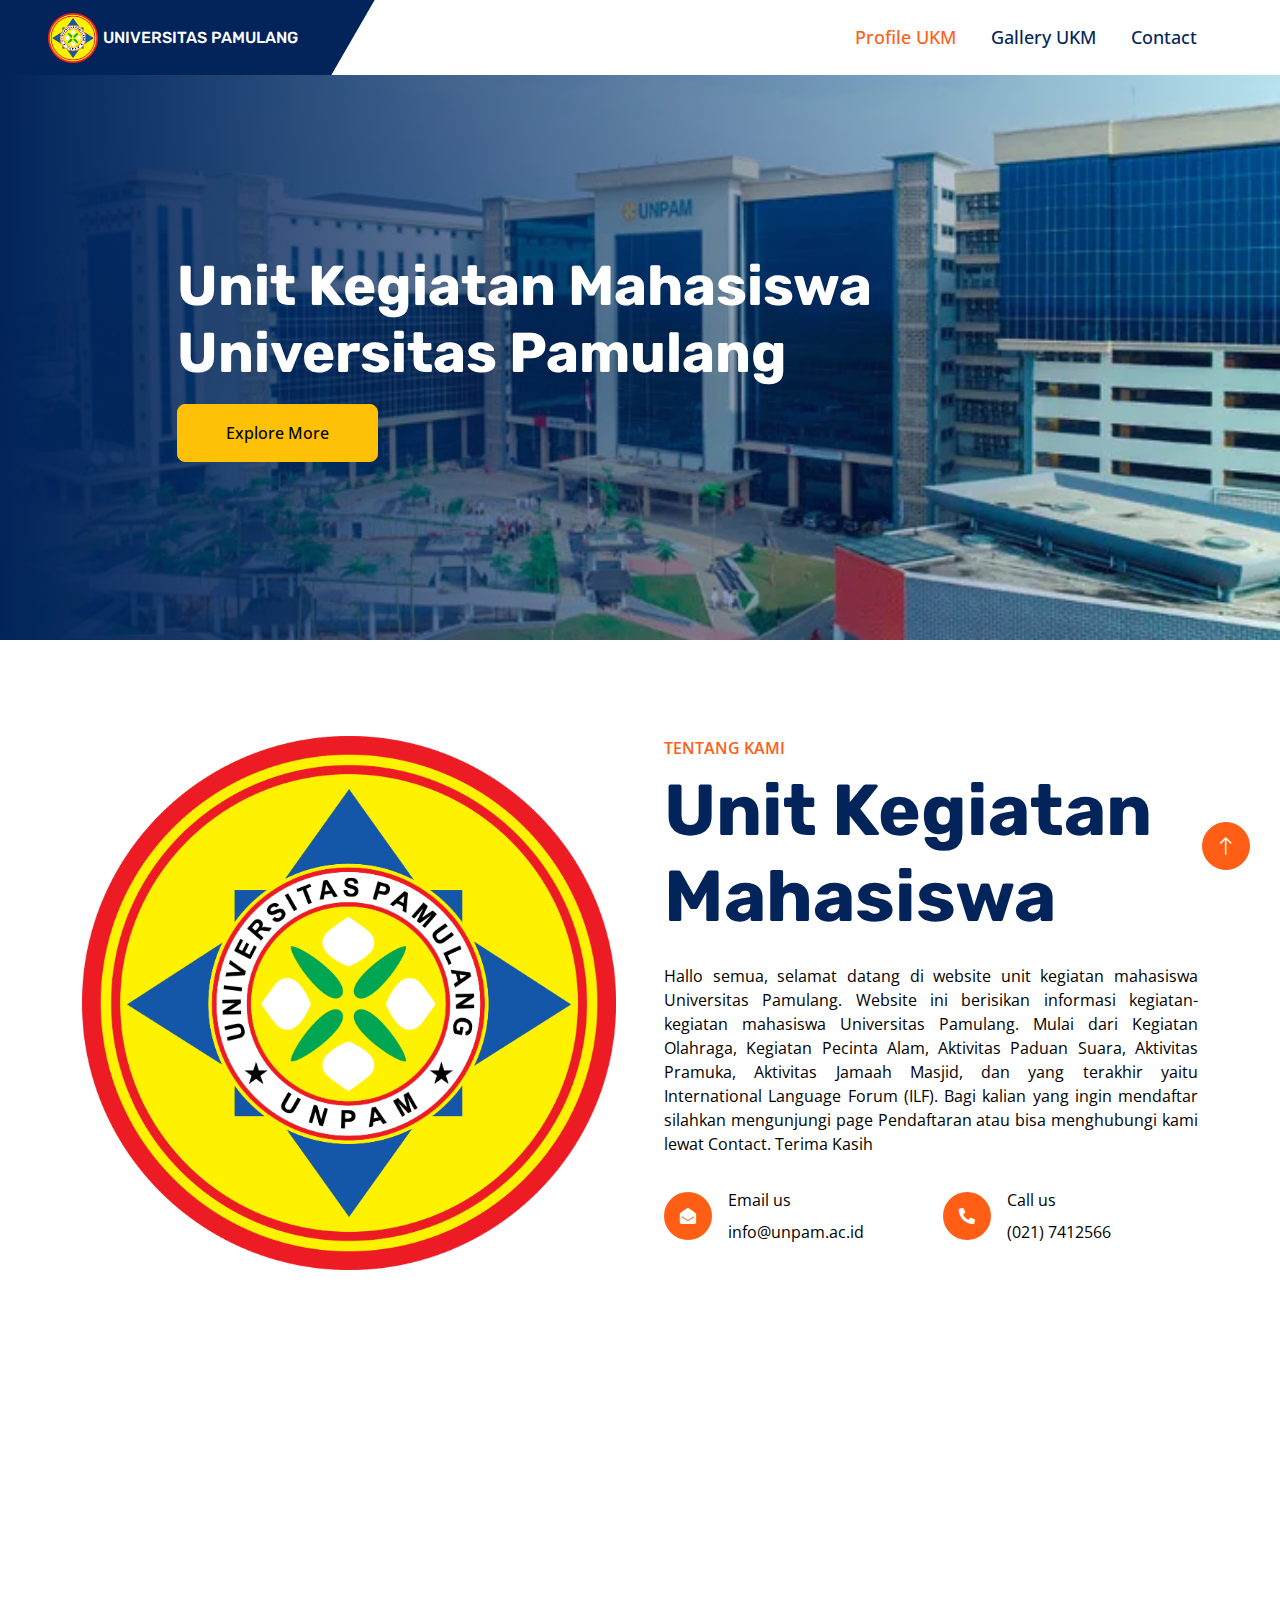
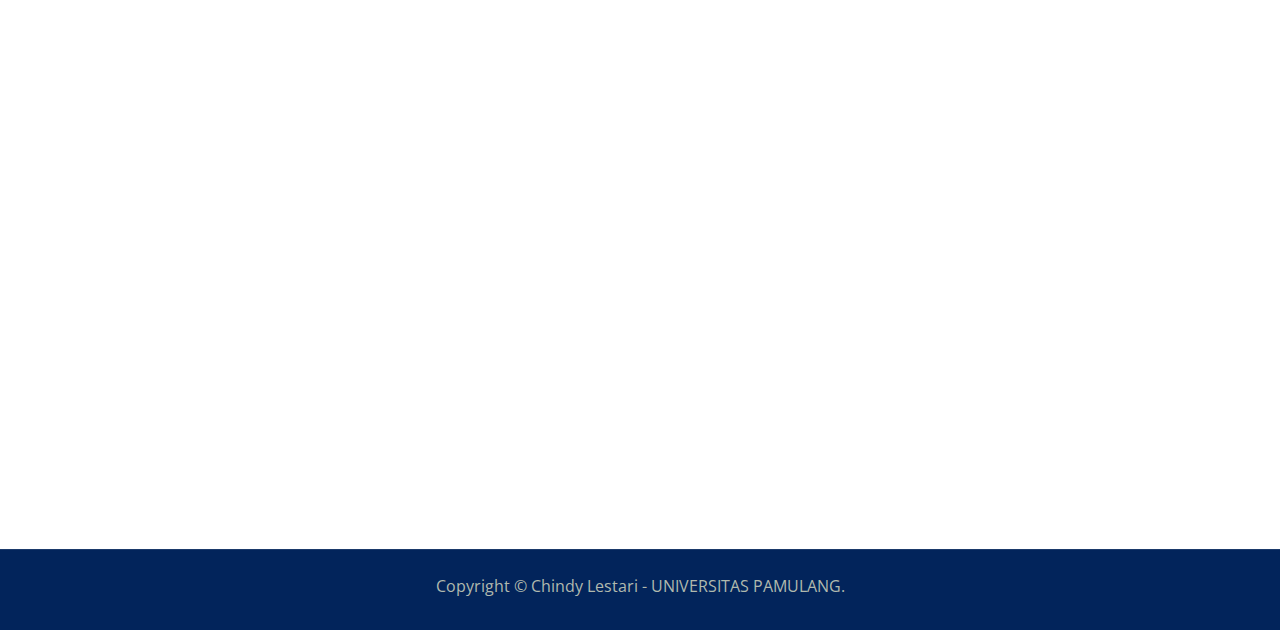
<file: index.html>
<!DOCTYPE html>
<html lang="en">

<head>
    <meta charset="utf-8">
    <title>UKM - UNIVERSITAS Pamulang</title>
    <meta content="width=device-width, initial-scale=1.0" name="viewport">
    <meta content="" name="keywords">
    <meta content="" name="description">

    <!-- Favicon -->
    <link href="img/logo-unpam-300x291.png" rel="icon">

    <!-- Google Web Fonts -->
    <link rel="preconnect" href="https://fonts.googleapis.com">
    <link rel="preconnect" href="https://fonts.gstatic.com" crossorigin>
    <link
        href="https://fonts.googleapis.com/css2?family=Open+Sans:wght@400;500;600&family=Rubik:wght@500;600;700&display=swap"
        rel="stylesheet">

    <!-- Icon Font Stylesheet -->
    <link href="https://cdnjs.cloudflare.com/ajax/libs/font-awesome/5.10.0/css/all.min.css" rel="stylesheet">
    <link href="https://cdn.jsdelivr.net/npm/bootstrap-icons@1.4.1/font/bootstrap-icons.css" rel="stylesheet">

    <!-- Libraries Stylesheet -->
    <link href="lib/animate/animate.min.css" rel="stylesheet">
    <link href="lib/owlcarousel/assets/owl.carousel.min.css" rel="stylesheet">

    <!-- Customized Bootstrap Stylesheet -->
    <link href="css/bootstrap.min.css" rel="stylesheet">

    <!-- Template Stylesheet -->
    <link href="css/style.css" rel="stylesheet">
</head>

<body>
    <!-- Spinner Start -->
    <div id="spinner"
        class="show bg-white position-fixed translate-middle w-100 vh-100 top-50 start-50 d-flex align-items-center justify-content-center">
        <div class="spinner-border text-primary" role="status" style="width: 3rem; height: 3rem;"></div>
    </div>
    <!-- Spinner End -->


    <!-- Navbar Start -->
    <nav class="navbar navbar-expand-lg bg-white navbar-light sticky-top py-0 pe-5">
        <a href="index.html" class="navbar-brand ps-5 me-0">
            <img src="img/logo-unpam-300x291.png" alt="logo" style="width: 50px; margin-right: 5px;">
            <h6 class="text-white m-0">UNIVERSITAS PAMULANG</h6>
        </a>
        <button type="button" class="navbar-toggler me-0" data-bs-toggle="collapse" data-bs-target="#navbarCollapse">
            <span class="navbar-toggler-icon"></span>
        </button>
        <div class="collapse navbar-collapse" id="navbarCollapse">
            <div class="navbar-nav ms-auto p-4 p-lg-0">
                <a href="index.html" class="nav-item nav-link active">Profile UKM</a>
                <a href="gallery.html" class="nav-item nav-link">Gallery UKM</a> 
                <a href="contact.html" class="nav-item nav-link">Contact</a>
            </div>
        </div>
    </nav>
    <!-- Navbar End -->


    <!-- Carousel Start -->
    <div class="container-fluid px-0 mb-5">
        <div id="header-carousel" class="carousel slide" data-bs-ride="carousel">
            <div class="carousel-inner">
                <div class="carousel-item active">
                    <img class="w-100" src="img/kampus.webp" alt="Image">
                    <div class="carousel-caption">
                        <div class="container">
                            <div class="row justify-content-center">
                                <div class="col-lg-10 text-start">
                                    <h1 class="display-4 text-white mb-3 animated slideInRight">Unit Kegiatan Mahasiswa <br>Universitas Pamulang</span> </h1>
                                    <a href="index.html" class="btn btn-warning py-3 px-5 animated slideInRight" style="border-radius: 8px;">Explore More</a>
                                </div>
                            </div>
                        </div>
                    </div>
                </div>
            </div>
        </div>
    </div>
    <!-- Carousel End -->


    <!-- About Start -->
    <div class="container-xxl py-5">
        <div class="container">
            <div class="row g-5">
                <div class="col-lg-6">
                    <div class="row gx-3 h-100">
                        <div class="col-12 align-self-start wow fadeInUp" data-wow-delay="0.1s">
                            <img class="img-fluid" width="800px" src="img/logo-unpam-300x291.png">
                        </div>
                    </div>
                </div>
                <div class="col-lg-6 wow fadeIn" data-wow-delay="0.5s">
                    <p class="fw-medium text-uppercase text-primary mb-2">Tentang Kami</p>
                    <h1 class="display-2 mb-4">Unit Kegiatan Mahasiswa</h1>
                    <p class="mb-4" style="text-align: justify; color: black;">Hallo semua, selamat datang di website unit kegiatan mahasiswa Universitas Pamulang. 
                        Website ini berisikan informasi kegiatan-kegiatan mahasiswa Universitas Pamulang. Mulai dari 
                        Kegiatan Olahraga, Kegiatan Pecinta Alam, Aktivitas Paduan Suara, Aktivitas Pramuka, Aktivitas Jamaah Masjid,
                        dan yang terakhir yaitu International Language Forum (ILF). Bagi kalian yang ingin mendaftar silahkan mengunjungi
                        page Pendaftaran atau bisa menghubungi kami lewat Contact. Terima Kasih
                    </p>
                    <div class="row pt-2">
                        <div class="col-sm-6">
                            <div class="d-flex align-items-center">
                                <div class="flex-shrink-0 btn-lg-square rounded-circle bg-primary">
                                    <i class="fa fa-envelope-open text-white"></i>
                                </div>
                                <div class="ms-3">
                                    <p class="mb-2" style="color: black;">Email us</p>
                                    <p class="mb-0" style="color: black;">info@unpam.ac.id</p>
                                </div>
                            </div>
                        </div>
                        <div class="col-sm-6">
                            <div class="d-flex align-items-center">
                                <div class="flex-shrink-0 btn-lg-square rounded-circle bg-primary">
                                    <i class="fa fa-phone-alt text-white"></i>
                                </div>
                                <div class="ms-3">
                                    <p class="mb-2" style="color: black;">Call us</p>
                                    <p class="mb-0" style="color: black;">(021) 7412566</p>
                                </div>
                            </div>
                        </div>
                    </div>
                </div>
            </div>
        </div>
    </div>
    
    <!-- About End -->
    
<!-- Team Start -->
<div class="container-xxl py-5">
    <div class="container">
        <div class="text-center mx-auto wow fadeInUp" data-wow-delay="0.1s" style="max-width: 600px;">
            <hr>
            <p class="fw-medium text-uppercase text-primary mb-2">Created by</p>
            <h1 class="display-5 mb-5">Chindy Lestari</h1>
        </div>
        <div class="row g-4">
            <div class="col-lg-4 col-md-6 wow fadeInUp" data-wow-delay="0.1s">

            </div>
            <div class="col-lg-4 col-md-6 wow fadeInUp" data-wow-delay="0.3s">
                <div class="team-item">
                    <img class="img-fluid" src="img/chindyy.jpeg" alt="Chindy Lestari">
                    <div class="d-flex">
                        <div class="flex-shrink-0 btn-square bg-primary" style="width: 90px; height: 90px;">
                            <i class="fa fa-2x fa-share text-white"></i>
                        </div>
                        <div class="position-relative overflow-hidden bg-light d-flex flex-column justify-content-center w-100 ps-4"
                            style="height: 90px;">
                            <h5>Chindy Lestari</h5>
                            <span class="text-primary">Student of Pamulang University</span>
                            <div class="team-social">
                                <a target="_blank" class="btn btn-square btn-dark rounded-circle mx-1" href="https://github.com/Chindyyy"><i
                                    class="fab fa-github"></i></a>
                            <a target="_blank" class="btn btn-square btn-dark rounded-circle mx-1" href="https://instagram.com/ndyyv_?igshid=MzRlODBiNWFlZA=="><i
                                    class="fab fa-instagram"></i></a>
                            </div>
                        </div>
                    </div>
                </div>
            </div>

        </div>
    </div>
</div>
<!-- Team End -->
     <!-- Copyright Start -->
     <div class="container-fluid copyright bg-dark py-4">
        <div class="container text-center">
            <p class="mb-2">Copyright &copy; Chindy Lestari - UNIVERSITAS PAMULANG.
            </p>
        </div>
    </div>
    <!-- Copyright End -->


    <!-- Back to Top -->
    <a href="#" class="btn btn-lg btn-primary btn-lg-square rounded-circle back-to-top"><i
            class="bi bi-arrow-up"></i></a>


    <!-- JavaScript Libraries -->
    <script src="https://code.jquery.com/jquery-3.4.1.min.js"></script>
    <script src="https://cdn.jsdelivr.net/npm/bootstrap@5.0.0/dist/js/bootstrap.bundle.min.js"></script>
    <script src="lib/wow/wow.min.js"></script>
    <script src="lib/easing/easing.min.js"></script>
    <script src="lib/waypoints/waypoints.min.js"></script>
    <script src="lib/owlcarousel/owl.carousel.min.js"></script>
    <script src="lib/counterup/counterup.min.js"></script>

    <!-- Template Javascript -->
    <script src="js/main.js"></script>
</body>

</html>
</file>
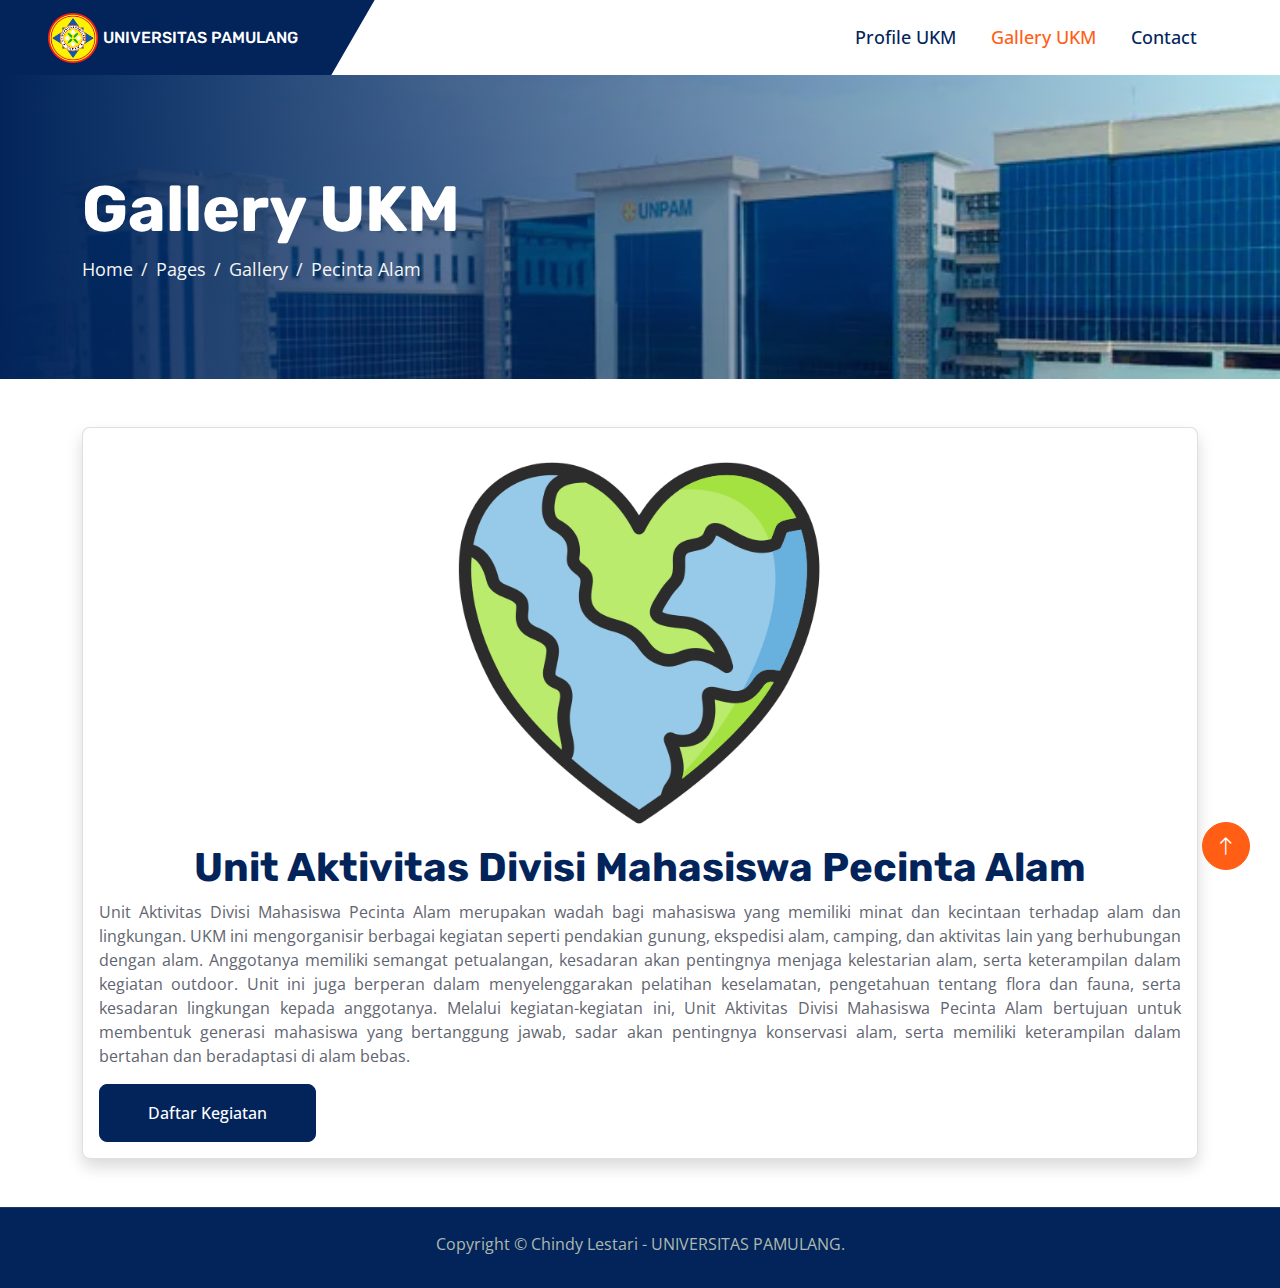
<file: alam.html>
<!DOCTYPE html>
<html lang="en">

<head>
    <meta charset="utf-8">
    <title>Gallery UKM - UNIVERSITAS Pamulang</title>
    <meta content="width=device-width, initial-scale=1.0" name="viewport">
    <meta content="" name="keywords">
    <meta content="" name="description">

    <!-- Favicon -->
    <link href="img/logo-unpam-300x291.png" rel="icon">

    <!-- Google Web Fonts -->
    <link rel="preconnect" href="https://fonts.googleapis.com">
    <link rel="preconnect" href="https://fonts.gstatic.com" crossorigin>
    <link
        href="https://fonts.googleapis.com/css2?family=Open+Sans:wght@400;500;600&family=Rubik:wght@500;600;700&display=swap"
        rel="stylesheet">

    <!-- Icon Font Stylesheet -->
    <link href="https://cdnjs.cloudflare.com/ajax/libs/font-awesome/5.10.0/css/all.min.css" rel="stylesheet">
    <link href="https://cdn.jsdelivr.net/npm/bootstrap-icons@1.4.1/font/bootstrap-icons.css" rel="stylesheet">

    <!-- Libraries Stylesheet -->
    <link href="lib/animate/animate.min.css" rel="stylesheet">
    <link href="lib/owlcarousel/assets/owl.carousel.min.css" rel="stylesheet">

    <!-- Customized Bootstrap Stylesheet -->
    <link href="css/bootstrap.min.css" rel="stylesheet">

    <!-- Template Stylesheet -->
    <link href="css/style.css" rel="stylesheet">
</head>

<body>
    <!-- Spinner Start -->
    <div id="spinner"
        class="show bg-white position-fixed translate-middle w-100 vh-100 top-50 start-50 d-flex align-items-center justify-content-center">
        <div class="spinner-border text-primary" role="status" style="width: 3rem; height: 3rem;"></div>
    </div>
    <!-- Spinner End -->


     <!-- Navbar Start -->
     <nav class="navbar navbar-expand-lg bg-white navbar-light sticky-top py-0 pe-5">
        <a href="index.html" class="navbar-brand ps-5 me-0">
            <img src="img/logo-unpam-300x291.png" alt="logo" style="width: 50px; margin-right: 5px;">
            <h6 class="text-white m-0">UNIVERSITAS PAMULANG</h6>
        </a>
        <button type="button" class="navbar-toggler me-0" data-bs-toggle="collapse" data-bs-target="#navbarCollapse">
            <span class="navbar-toggler-icon"></span>
        </button>
        <div class="collapse navbar-collapse" id="navbarCollapse">
            <div class="navbar-nav ms-auto p-4 p-lg-0">
                <a href="index.html" class="nav-item nav-link">Profile UKM</a>
                <a href="gallery.html" class="nav-item nav-link active">Gallery UKM</a> 
                <a href="contact.html" class="nav-item nav-link">Contact</a>
            </div>
        </div>
    </nav>
    <!-- Navbar End -->

    <!-- Page Header Start -->
    <div class="container-fluid page-header py-5 mb-5 wow fadeIn" data-wow-delay="0.1s">
        <div class="container py-5">
            <h1 class="display-3 text-white animated slideInRight">Gallery UKM</h1>
            <nav aria-label="breadcrumb">
                <ol class="breadcrumb animated slideInRight mb-0">
                    <li class="breadcrumb-item"><a href="index.html">Home</a></li>
                    <li class="breadcrumb-item"><a href="#">Pages</a></li>
                    <li class="breadcrumb-item"><a href="gallery.html">Gallery</a></li>
                    <li class="breadcrumb-item active" aria-current="page">Pecinta Alam</li>
                </ol>
            </nav>
        </div>
    </div>
    <!-- Page Header End -->

    <section>
        <div class="container">
            <div class="card shadow mb-5" style="border-radius: 8px;">
                <div class="card-body">
                    <img src="img/lovers.png" alt="olahraga" width="400px" style="display: block; margin: auto;">
                    <h1 class="text-center">Unit Aktivitas Divisi Mahasiswa Pecinta Alam</h1>
                    <p style="text-align: justify;">Unit Aktivitas Divisi Mahasiswa Pecinta Alam merupakan wadah bagi mahasiswa yang memiliki minat dan kecintaan terhadap alam dan lingkungan. UKM ini mengorganisir berbagai kegiatan seperti pendakian gunung, ekspedisi alam, camping, dan aktivitas lain yang berhubungan dengan alam. Anggotanya memiliki semangat petualangan, kesadaran akan pentingnya menjaga kelestarian alam, serta keterampilan dalam kegiatan outdoor. Unit ini juga berperan dalam menyelenggarakan pelatihan keselamatan, pengetahuan tentang flora dan fauna, serta kesadaran lingkungan kepada anggotanya. Melalui kegiatan-kegiatan ini, Unit Aktivitas Divisi Mahasiswa Pecinta Alam bertujuan untuk membentuk generasi mahasiswa yang bertanggung jawab, sadar akan pentingnya konservasi alam, serta memiliki keterampilan dalam bertahan dan beradaptasi di alam bebas.</p>
                        <a target="_blank" href="https://docs.google.com/forms/d/e/1FAIpQLSf4HuSK0syyGVM6es0EzeZ4WsneGeJzQrvXto3KV1eLUTknBg/viewform?vc=0&c=0&w=1&flr=0&gxid=-8203366" class="btn btn-dark py-3 px-5 animated slideInRight" style="border-radius: 8px;">Daftar Kegiatan</a>
                </div>
            </div>
        </div>
    </section>

    <!-- Copyright Start -->
    <div class="container-fluid copyright bg-dark py-4">
        <div class="container text-center">
            <p class="mb-2">Copyright &copy; Chindy Lestari - UNIVERSITAS PAMULANG.
            </p>
        </div>
    </div>
    <!-- Copyright End -->


    <!-- Back to Top -->
    <a href="#" class="btn btn-lg btn-primary btn-lg-square rounded-circle back-to-top"><i
            class="bi bi-arrow-up"></i></a>


    <!-- JavaScript Libraries -->
    <script src="https://code.jquery.com/jquery-3.4.1.min.js"></script>
    <script src="https://cdn.jsdelivr.net/npm/bootstrap@5.0.0/dist/js/bootstrap.bundle.min.js"></script>
    <script src="lib/wow/wow.min.js"></script>
    <script src="lib/easing/easing.min.js"></script>
    <script src="lib/waypoints/waypoints.min.js"></script>
    <script src="lib/owlcarousel/owl.carousel.min.js"></script>
    <script src="lib/counterup/counterup.min.js"></script>

    <!-- Template Javascript -->
    <script src="js/main.js"></script>
</body>

</html>
</file>
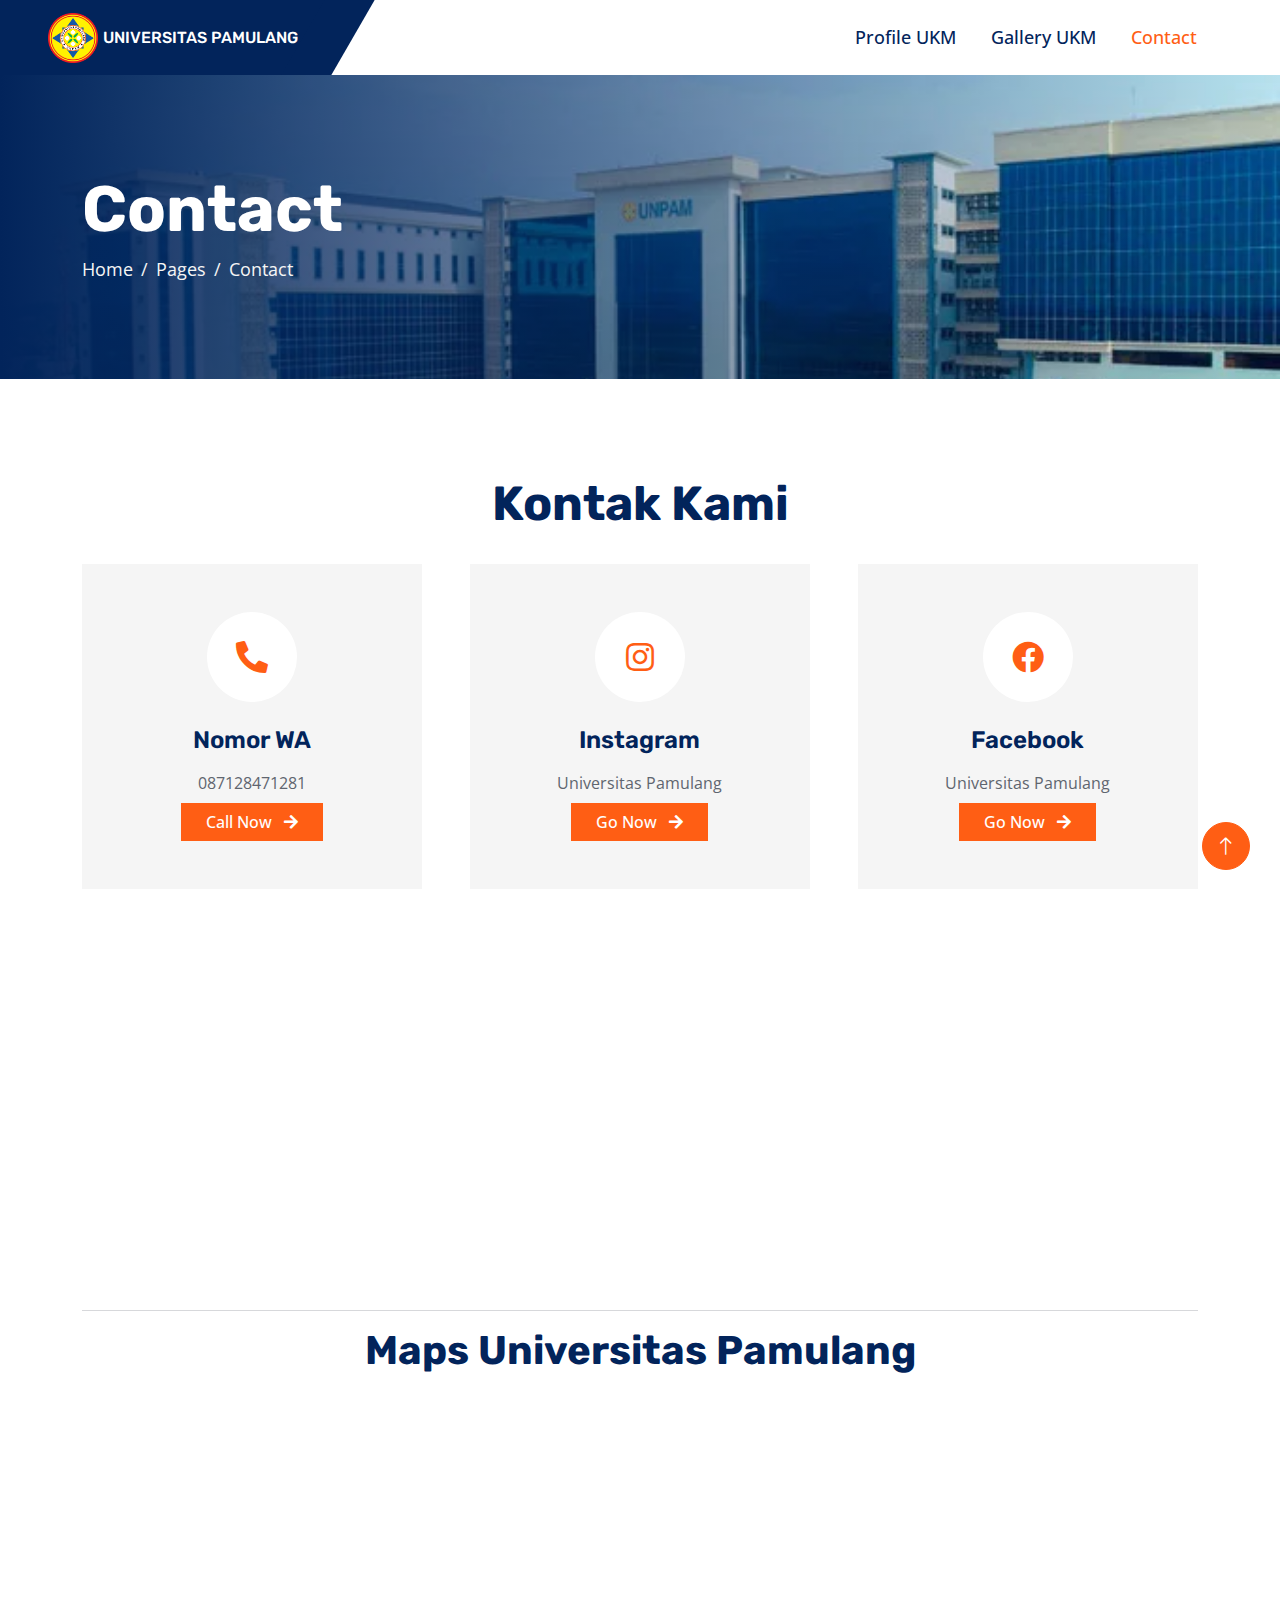
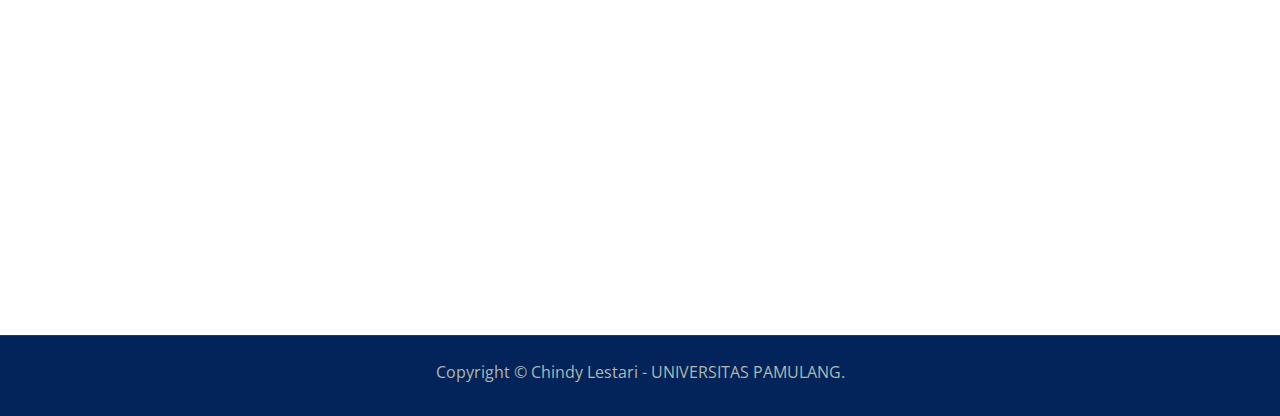
<file: contact.html>
<!DOCTYPE html>
<html lang="en">

<head>
    <meta charset="utf-8">
    <title>Contact UKM - UNIVERSITAS PAMULANG</title>
    <meta content="width=device-width, initial-scale=1.0" name="viewport">
    <meta content="" name="keywords">
    <meta content="" name="description">

    <!-- Favicon -->
    <link href="img/logo-unpam-300x291.png" rel="icon">

    <!-- Google Web Fonts -->
    <link rel="preconnect" href="https://fonts.googleapis.com">
    <link rel="preconnect" href="https://fonts.gstatic.com" crossorigin>
    <link
        href="https://fonts.googleapis.com/css2?family=Open+Sans:wght@400;500;600&family=Rubik:wght@500;600;700&display=swap"
        rel="stylesheet">

    <!-- Icon Font Stylesheet -->
    <link href="https://cdnjs.cloudflare.com/ajax/libs/font-awesome/5.10.0/css/all.min.css" rel="stylesheet">
    <link href="https://cdn.jsdelivr.net/npm/bootstrap-icons@1.4.1/font/bootstrap-icons.css" rel="stylesheet">

    <!-- Libraries Stylesheet -->
    <link href="lib/animate/animate.min.css" rel="stylesheet">
    <link href="lib/owlcarousel/assets/owl.carousel.min.css" rel="stylesheet">

    <!-- Customized Bootstrap Stylesheet -->
    <link href="css/bootstrap.min.css" rel="stylesheet">

    <!-- Template Stylesheet -->
    <link href="css/style.css" rel="stylesheet">
</head>

<body>
    <!-- Spinner Start -->
    <div id="spinner"
        class="show bg-white position-fixed translate-middle w-100 vh-100 top-50 start-50 d-flex align-items-center justify-content-center">
        <div class="spinner-border text-primary" role="status" style="width: 3rem; height: 3rem;"></div>
    </div>
    <!-- Spinner End -->


     <!-- Navbar Start -->
     <nav class="navbar navbar-expand-lg bg-white navbar-light sticky-top py-0 pe-5">
        <a href="index.html" class="navbar-brand ps-5 me-0">
            <img src="img/logo-unpam-300x291.png" alt="logo" style="width: 50px; margin-right: 5px;">
            <h6 class="text-white m-0">UNIVERSITAS PAMULANG</h6>
        </a>
        <button type="button" class="navbar-toggler me-0" data-bs-toggle="collapse" data-bs-target="#navbarCollapse">
            <span class="navbar-toggler-icon"></span>
        </button>
        <div class="collapse navbar-collapse" id="navbarCollapse">
            <div class="navbar-nav ms-auto p-4 p-lg-0">
                <a href="index.html" class="nav-item nav-link">Profile UKM</a>
                <a href="gallery.html" class="nav-item nav-link">Gallery UKM</a> 
                <a href="contact.html" class="nav-item nav-link active">Contact</a>
            </div>
        </div>
    </nav>
    <!-- Navbar End -->


    <!-- Page Header Start -->
    <div class="container-fluid page-header py-5 mb-5 wow fadeIn" data-wow-delay="0.1s">
        <div class="container py-5">
            <h1 class="display-3 text-white animated slideInRight">Contact</h1>
            <nav aria-label="breadcrumb">
                <ol class="breadcrumb animated slideInRight mb-0">
                    <li class="breadcrumb-item"><a href="index.html">Home</a></li>
                    <li class="breadcrumb-item"><a href="#">Pages</a></li>
                    <li class="breadcrumb-item active" aria-current="page">Contact</li>
                </ol>
            </nav>
        </div>
    </div>
    <!-- Page Header End -->


    <!-- Contact Start -->
    <div class="container-xxl py-5">
        <div class="container">
            <div class="text-center mx-auto pb-4 wow fadeInUp" data-wow-delay="0.1s" style="max-width: 600px;">
                <h2 class="display-5 mb-2">Kontak Kami</h2>
            </div>
            <div class="row g-5 justify-content-center mb-5">
                <div class="col-lg-4 col-md-6 wow fadeInUp" data-wow-delay="0.1s">
                    <div class="bg-light text-center h-100 p-5">
                        <div class="btn-square bg-white rounded-circle mx-auto mb-4" style="width: 90px; height: 90px;">
                            <i class="fa fa-phone-alt fa-2x text-primary"></i>
                        </div>
                        <h4 class="mb-3">Nomor WA</h4>
                        <p class="mb-2">087128471281</p>
                        <a class="btn btn-primary px-4" href="tel:087128471281">Call Now <i
                                class="fa fa-arrow-right ms-2"></i></a>
                    </div>
                </div>
                <div class="col-lg-4 col-md-6 wow fadeInUp" data-wow-delay="0.3s">
                    <div class="bg-light text-center h-100 p-5">
                        <div class="btn-square bg-white rounded-circle mx-auto mb-4" style="width: 90px; height: 90px;">
                            <i class="fab fa-instagram fa-2x text-primary"></i>
                        </div>
                        <h4 class="mb-3">Instagram</h4>
                        <p class="mb-2">Universitas Pamulang</p>
                        <a class="btn btn-primary px-4" href="https://www.instagram.com/universitas_pamulang/">Go Now <i
                                class="fa fa-arrow-right ms-2"></i></a>
                    </div>
                </div>
                <div class="col-lg-4 col-md-6 wow fadeInUp" data-wow-delay="0.3s">
                    <div class="bg-light text-center h-100 p-5">
                        <div class="btn-square bg-white rounded-circle mx-auto mb-4" style="width: 90px; height: 90px;">
                            <i class="fab fa-facebook fa-2x text-primary"></i>
                        </div>
                        <h4 class="mb-3">Facebook</h4>
                        <p class="mb-2">Universitas Pamulang</p>
                        <a class="btn btn-primary px-4" href="https://id-id.facebook.com/UNPAM.ID/">Go Now <i
                                class="fa fa-arrow-right ms-2"></i></a>
                    </div>
                </div>
                <div class="col-lg-4 col-md-6 wow fadeInUp" data-wow-delay="0.3s">
                    <div class="bg-light text-center h-100 p-5">
                        <div class="btn-square bg-white rounded-circle mx-auto mb-4" style="width: 90px; height: 90px;">
                            <i class="fab fa-twitter fa-2x text-primary"></i>
                        </div>
                        <h4 class="mb-3">Twitter</h4>
                        <p class="mb-2">Universitas Pamulang</p>
                        <a class="btn btn-primary px-4" href="https://twitter.com/my_unpam">Go Now <i
                                class="fa fa-arrow-right ms-2"></i></a>
                    </div>
                </div>
                <div class="col-lg-4 col-md-6 wow fadeInUp" data-wow-delay="0.3s">
                    <div class="bg-light text-center h-100 p-5">
                        <div class="btn-square bg-white rounded-circle mx-auto mb-4" style="width: 90px; height: 90px;">
                            <i class="fa fa-envelope-open fa-2x text-primary"></i>
                        </div>
                        <h4 class="mb-3">Email Address</h4>
                        <p class="mb-2">info@unpam.ac.id</p>
                        <a class="btn btn-primary px-4" href="mailto:info@unpam.ac.id">Email Now <i
                                class="fa fa-arrow-right ms-2"></i></a>
                    </div>
                </div>
            </div>
            <hr>
            <h1 class="text-center">Maps Universitas Pamulang</h1>
            <div class="row mb-5">
                <div class="col-12 wow fadeInUp" data-wow-delay="0.1s">
                    <iframe class="w-100" src="https://www.google.com/maps/embed?pb=!1m18!1m12!1m3!1d63445.933865132945!2d106.62574033125003!3d-6.345997499999987!2m3!1f0!2f0!3f0!3m2!1i1024!2i768!4f13.1!3m3!1m2!1s0x2e69e5a6e26dc3cd%3A0xccd6344b8021119d!2sUniversitas%20Pamulang%20Kampus%202%20(UNPAM%20Viktor)!5e0!3m2!1sid!2sid!4v1671127710180!5m2!1sid!2sid" 
                    frameborder="0" style="min-height: 450px; border:0;" allowfullscreen="" aria-hidden="false" loading="lazy" referrerpolicy="no-referrer-when-downgrade" tabindex="0"></iframe>
                </div>
            </div>
        </div>
    </div>
    <!-- Contact End -->



    <!-- Copyright Start -->
    <div class="container-fluid copyright bg-dark py-4">
        <div class="container text-center">
            <p class="mb-2">Copyright &copy; Chindy Lestari - UNIVERSITAS PAMULANG.
            </p>
        </div>
    </div>
    <!-- Copyright End -->


    <!-- Back to Top -->
    <a href="#" class="btn btn-lg btn-primary btn-lg-square rounded-circle back-to-top"><i
            class="bi bi-arrow-up"></i></a>


    <!-- JavaScript Libraries -->
    <script src="https://code.jquery.com/jquery-3.4.1.min.js"></script>
    <script src="https://cdn.jsdelivr.net/npm/bootstrap@5.0.0/dist/js/bootstrap.bundle.min.js"></script>
    <script src="lib/wow/wow.min.js"></script>
    <script src="lib/easing/easing.min.js"></script>
    <script src="lib/waypoints/waypoints.min.js"></script>
    <script src="lib/owlcarousel/owl.carousel.min.js"></script>
    <script src="lib/counterup/counterup.min.js"></script>

    <!-- Template Javascript -->
    <script src="js/main.js"></script>
</body>

</html>
</file>
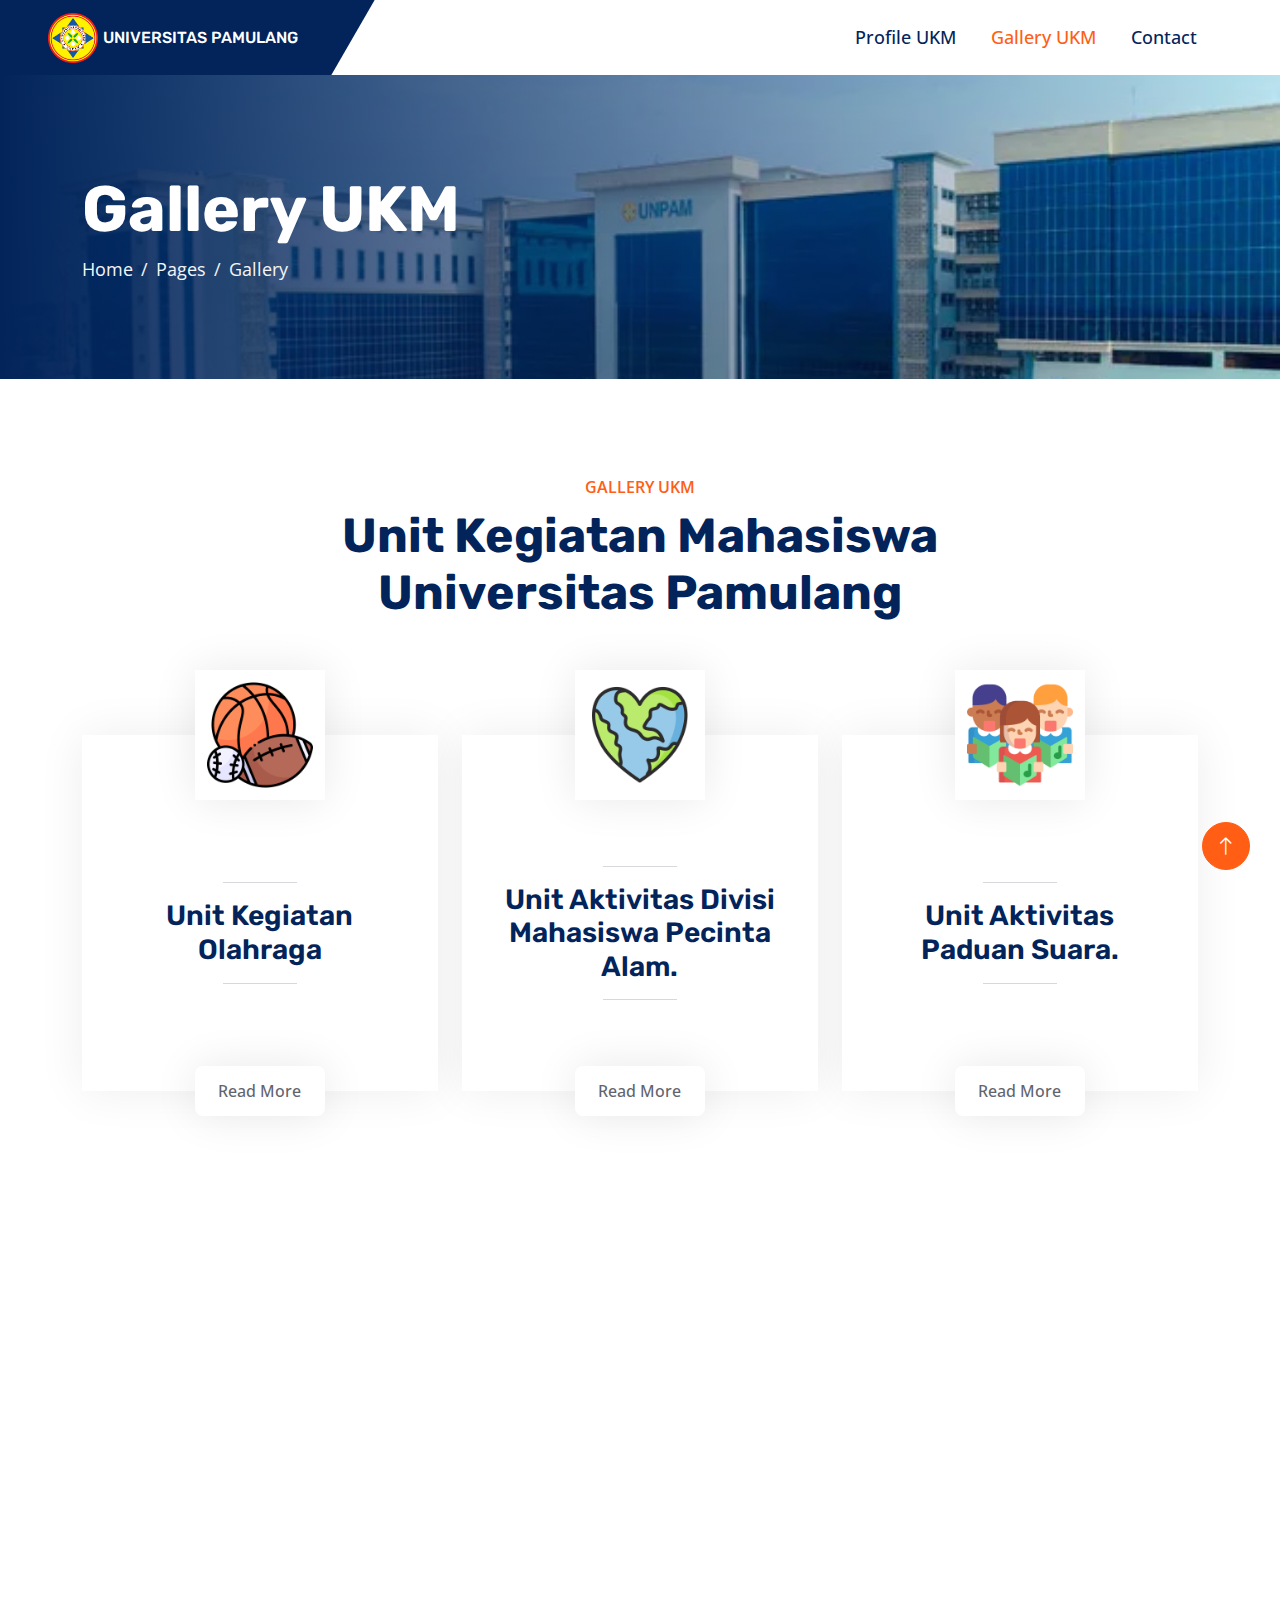
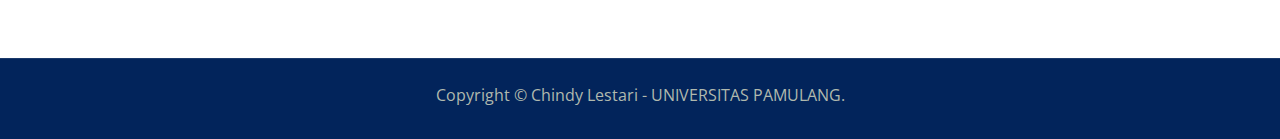
<file: gallery.html>
<!DOCTYPE html>
<html lang="en">

<head>
    <meta charset="utf-8">
    <title>Gallery UKM - UNIVERSITAS Pamulang</title>
    <meta content="width=device-width, initial-scale=1.0" name="viewport">
    <meta content="" name="keywords">
    <meta content="" name="description">

    <!-- Favicon -->
    <link href="img/logo-unpam-300x291.png" rel="icon">

    <!-- Google Web Fonts -->
    <link rel="preconnect" href="https://fonts.googleapis.com">
    <link rel="preconnect" href="https://fonts.gstatic.com" crossorigin>
    <link
        href="https://fonts.googleapis.com/css2?family=Open+Sans:wght@400;500;600&family=Rubik:wght@500;600;700&display=swap"
        rel="stylesheet">

    <!-- Icon Font Stylesheet -->
    <link href="https://cdnjs.cloudflare.com/ajax/libs/font-awesome/5.10.0/css/all.min.css" rel="stylesheet">
    <link href="https://cdn.jsdelivr.net/npm/bootstrap-icons@1.4.1/font/bootstrap-icons.css" rel="stylesheet">

    <!-- Libraries Stylesheet -->
    <link href="lib/animate/animate.min.css" rel="stylesheet">
    <link href="lib/owlcarousel/assets/owl.carousel.min.css" rel="stylesheet">

    <!-- Customized Bootstrap Stylesheet -->
    <link href="css/bootstrap.min.css" rel="stylesheet">

    <!-- Template Stylesheet -->
    <link href="css/style.css" rel="stylesheet">
</head>

<body>
    <!-- Spinner Start -->
    <div id="spinner"
        class="show bg-white position-fixed translate-middle w-100 vh-100 top-50 start-50 d-flex align-items-center justify-content-center">
        <div class="spinner-border text-primary" role="status" style="width: 3rem; height: 3rem;"></div>
    </div>
    <!-- Spinner End -->


     <!-- Navbar Start -->
     <nav class="navbar navbar-expand-lg bg-white navbar-light sticky-top py-0 pe-5">
        <a href="index.html" class="navbar-brand ps-5 me-0">
            <img src="img/logo-unpam-300x291.png" alt="logo" style="width: 50px; margin-right: 5px;">
            <h6 class="text-white m-0">UNIVERSITAS PAMULANG</h6>
        </a>
        <button type="button" class="navbar-toggler me-0" data-bs-toggle="collapse" data-bs-target="#navbarCollapse">
            <span class="navbar-toggler-icon"></span>
        </button>
        <div class="collapse navbar-collapse" id="navbarCollapse">
            <div class="navbar-nav ms-auto p-4 p-lg-0">
                <a href="index.html" class="nav-item nav-link">Profile UKM</a>
                <a href="gallery.html" class="nav-item nav-link active">Gallery UKM</a>
                <a href="contact.html" class="nav-item nav-link">Contact</a>
            </div>
        </div>
    </nav>
    <!-- Navbar End -->

    <!-- Page Header Start -->
    <div class="container-fluid page-header py-5 mb-5 wow fadeIn" data-wow-delay="0.1s">
        <div class="container py-5">
            <h1 class="display-3 text-white animated slideInRight">Gallery UKM</h1>
            <nav aria-label="breadcrumb">
                <ol class="breadcrumb animated slideInRight mb-0">
                    <li class="breadcrumb-item"><a href="index.html">Home</a></li>
                    <li class="breadcrumb-item"><a href="#">Pages</a></li>
                    <li class="breadcrumb-item active" aria-current="page">Gallery</li>
                </ol>
            </nav>
        </div>
    </div>
    <!-- Page Header End -->


    <!-- Service Start -->
    <div class="container-xxl py-5">
        <div class="container">
            <div class="text-center mx-auto pb-4 wow fadeInUp" data-wow-delay="0.1s" style="max-width: 600px;">
                <p class="fw-medium text-uppercase text-primary mb-2">Gallery UKM</p>
                <h2 class="display-5 mb-4">Unit Kegiatan Mahasiswa Universitas Pamulang</h2>
            </div>
            <div class="row gy-5 gx-4">
                <div class="col-md-6 col-lg-4 wow fadeInUp" data-wow-delay="0.1s">
                    <div class="service-item">
                        <img class="img-fluid" src="img/sports.png" alt="">
                        <div class="service-img">
                            <img class="img-fluid" src="img/sports.png" alt="">
                        </div>
                        <div class="service-detail">
                            <div class="service-title">
                                <hr class="w-25">
                                <h3 class="mb-0">Unit Kegiatan Olahraga</h3>
                                <hr class="w-25">
                            </div>
                            <div class="service-text">
                                <p class="text-white mb-0">Unit ini berbentuk lembaga UKM yang membawahi seluruh kegiatan olah raga di Unpam, sedangkan masing-masing kegiatan olah raga berada di bawah seorang koordinator</p>
                            </div>
                        </div>
                        <a class="btn btn-light" href="olahraga.html" style="border-radius: 8px;">Read More</a>
                    </div>
                </div>
                <div class="col-md-6 col-lg-4 wow fadeInUp" data-wow-delay="0.1s">
                    <div class="service-item">
                        <img class="img-fluid" src="img/lovers.png" alt="">
                        <div class="service-img">
                            <img class="img-fluid" src="img/lovers.png" alt="">
                        </div>
                        <div class="service-detail">
                            <div class="service-title">
                                <hr class="w-25">
                                <h3 class="mb-0">Unit Aktivitas Divisi Mahasiswa Pecinta Alam.</h3>
                                <hr class="w-25">
                            </div>
                            <div class="service-text">
                                <p class="text-white mb-0">Wadah penyaluran minat, bakat dan kegemaran mahasiswa di bidang cinta alam ini merupakan unit yang cukup banyak peminatnya.</p>
                            </div>
                        </div>
                        <a class="btn btn-light" href="alam.html" style="border-radius: 8px;">Read More</a>
                    </div>
                </div>
                <div class="col-md-6 col-lg-4 wow fadeInUp" data-wow-delay="0.1s">
                    <div class="service-item">
                        <img class="img-fluid" src="img/choir.png" alt="">
                        <div class="service-img">
                            <img class="img-fluid" src="img/choir.png" alt="">
                        </div>
                        <div class="service-detail">
                            <div class="service-title">
                                <hr class="w-25">
                                <h3 class="mb-0">Unit Aktivitas Paduan Suara.</h3>
                                <hr class="w-25">
                            </div>
                            <div class="service-text">
                                <p class="text-white mb-0">Selain minat, bakat dan kegemaran di bidang musik juga ada unit aktivitas yang mewadahi mahasiswa yang memiliki minat dan bakat di bidang tarik suara secara kelompok. 
                                    </p>
                            </div>
                        </div>
                        <a class="btn btn-light" href="padus.html" style="border-radius: 8px;">Read More</a>
                    </div>
                </div>
                <div class="col-md-6 col-lg-4 wow fadeInUp" data-wow-delay="0.1s">
                    <div class="service-item">
                        <img class="img-fluid" src="img/hat.png" alt="">
                        <div class="service-img">
                            <img class="img-fluid" src="img/hat.png" alt="">
                        </div>
                        <div class="service-detail">
                            <div class="service-title">
                                <hr class="w-25">
                                <h3 class="mb-0">Unit Aktivitas Pramuka.</h3>
                                <hr class="w-25">
                            </div>
                            <div class="service-text">
                                <p class="text-white mb-0">Mahasiswa yang meminati aktivitas pramuka. Kegiatan-kegiatan pada unit ini meliputi ...</p>
                            </div>
                        </div>
                        <a class="btn btn-light" href="pramuka.html" style="border-radius: 8px;">Read More</a>
                    </div>
                </div>
                <div class="col-md-6 col-lg-4 wow fadeInUp" data-wow-delay="0.1s">
                    <div class="service-item">
                        <img class="img-fluid" src="img/nabawi-mosque.png" alt="">
                        <div class="service-img">
                            <img class="img-fluid" src="img/nabawi-mosque.png" alt="">
                        </div>
                        <div class="service-detail">
                            <div class="service-title">
                                <hr class="w-25">
                                <h3 class="mb-0">Unit Aktivitas Jamaah Masjid.</h3>
                                <hr class="w-25">
                            </div>
                            <div class="service-text">
                                <p class="text-white mb-0">Unit aktivitas ini menjadi sarana mahasiswa yang memiliki minat dan 
                                    bakat di bidang kerohanian. </p>
                            </div>
                        </div>
                        <a class="btn btn-light" href="masjid.html" style="border-radius: 8px;">Read More</a>
                    </div>
                </div>
                <div class="col-md-6 col-lg-4 wow fadeInUp" data-wow-delay="0.1s">
                    <div class="service-item">
                        <img class="img-fluid" src="img/languages.png" alt="">
                        <div class="service-img">
                            <img class="img-fluid" src="img/languages.png" alt="">
                        </div>
                        <div class="service-detail">
                            <div class="service-title">
                                <hr class="w-25">
                                <h3 class="mb-0">International Language Forum (ILF)</h3>
                                <hr class="w-25">
                            </div>
                            <div class="service-text">
                                <p class="text-white mb-0">Unit aktivitas ini mewadahi mahasiswa yang memiliki minat dan bakat 
                                    di bidang penguasaan bahasa asing.
                                </p>
                            </div>
                        </div>
                        <a class="btn btn-light" href="language.html" style="border-radius: 8px;">Read More</a>
                    </div>
                </div>

            </div>
        </div>
    </div>
    <!-- Service End -->

    <!-- Copyright Start -->
    <div class="container-fluid copyright bg-dark py-4">
        <div class="container text-center">
            <p class="mb-2">Copyright &copy; Chindy Lestari - UNIVERSITAS PAMULANG.
            </p>
        </div>
    </div>
    <!-- Copyright End -->


    <!-- Back to Top -->
    <a href="#" class="btn btn-lg btn-primary btn-lg-square rounded-circle back-to-top"><i
            class="bi bi-arrow-up"></i></a>


    <!-- JavaScript Libraries -->
    <script src="https://code.jquery.com/jquery-3.4.1.min.js"></script>
    <script src="https://cdn.jsdelivr.net/npm/bootstrap@5.0.0/dist/js/bootstrap.bundle.min.js"></script>
    <script src="lib/wow/wow.min.js"></script>
    <script src="lib/easing/easing.min.js"></script>
    <script src="lib/waypoints/waypoints.min.js"></script>
    <script src="lib/owlcarousel/owl.carousel.min.js"></script>
    <script src="lib/counterup/counterup.min.js"></script>

    <!-- Template Javascript -->
    <script src="js/main.js"></script>
</body>

</html>
</file>
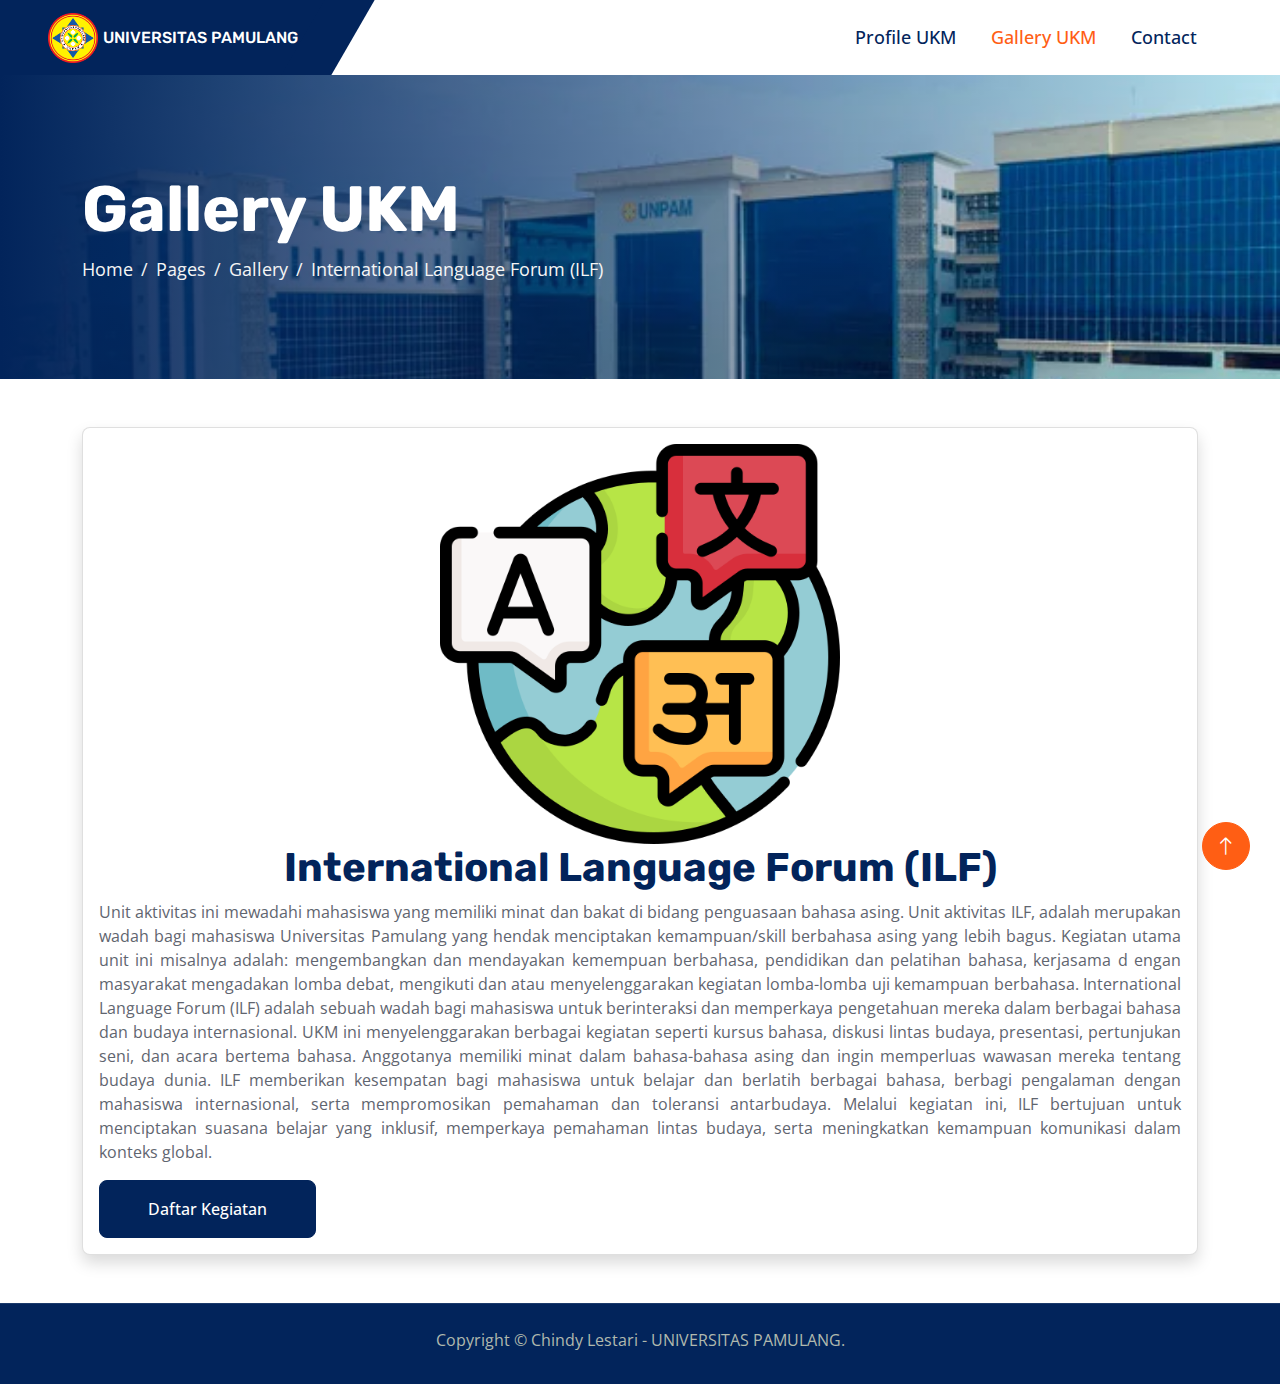
<file: language.html>
<!DOCTYPE html>
 <html lang="en">
        <head>
            <meta charset="utf-8">
            <title>Gallery UKM - UNIVERSITAS Pamulang</title>
            <meta content="width=device-width, initial-scale=1.0" name="viewport">
            <meta content="" name="keywords">
            <meta content="" name="description">
        
            <!-- Favicon -->
            <link href="img/logo-unpam-300x291.png" rel="icon">
        
            <!-- Google Web Fonts -->
            <link rel="preconnect" href="https://fonts.googleapis.com">
            <link rel="preconnect" href="https://fonts.gstatic.com" crossorigin>
            <link
                href="https://fonts.googleapis.com/css2?family=Open+Sans:wght@400;500;600&family=Rubik:wght@500;600;700&display=swap"
                rel="stylesheet">
        
            <!-- Icon Font Stylesheet -->
            <link href="https://cdnjs.cloudflare.com/ajax/libs/font-awesome/5.10.0/css/all.min.css" rel="stylesheet">
            <link href="https://cdn.jsdelivr.net/npm/bootstrap-icons@1.4.1/font/bootstrap-icons.css" rel="stylesheet">
        
            <!-- Libraries Stylesheet -->
            <link href="lib/animate/animate.min.css" rel="stylesheet">
            <link href="lib/owlcarousel/assets/owl.carousel.min.css" rel="stylesheet">
        
            <!-- Customized Bootstrap Stylesheet -->
            <link href="css/bootstrap.min.css" rel="stylesheet">
        
            <!-- Template Stylesheet -->
            <link href="css/style.css" rel="stylesheet">
        </head>
        
        <body>
            <!-- Spinner Start -->
            <div id="spinner"
                class="show bg-white position-fixed translate-middle w-100 vh-100 top-50 start-50 d-flex align-items-center justify-content-center">
                <div class="spinner-border text-primary" role="status" style="width: 3rem; height: 3rem;"></div>
            </div>
            <!-- Spinner End -->
        
        
             <!-- Navbar Start -->
             <nav class="navbar navbar-expand-lg bg-white navbar-light sticky-top py-0 pe-5">
                <a href="index.html" class="navbar-brand ps-5 me-0">
                    <img src="img/logo-unpam-300x291.png" alt="logo" style="width: 50px; margin-right: 5px;">
                    <h6 class="text-white m-0">UNIVERSITAS PAMULANG</h6>
                </a>
                <button type="button" class="navbar-toggler me-0" data-bs-toggle="collapse" data-bs-target="#navbarCollapse">
                    <span class="navbar-toggler-icon"></span>
                </button>
                <div class="collapse navbar-collapse" id="navbarCollapse">
                    <div class="navbar-nav ms-auto p-4 p-lg-0">
                        <a href="index.html" class="nav-item nav-link">Profile UKM</a>
                        <a href="gallery.html" class="nav-item nav-link active">Gallery UKM</a>
                        <a href="contact.html" class="nav-item nav-link">Contact</a>
                    </div>
                </div>
            </nav>
            <!-- Navbar End -->
        
            <!-- Page Header Start -->
            <div class="container-fluid page-header py-5 mb-5 wow fadeIn" data-wow-delay="0.1s">
                <div class="container py-5">
                    <h1 class="display-3 text-white animated slideInRight">Gallery UKM</h1>
                    <nav aria-label="breadcrumb">
                        <ol class="breadcrumb animated slideInRight mb-0">
                            <li class="breadcrumb-item"><a href="index.html">Home</a></li>
                            <li class="breadcrumb-item"><a href="#">Pages</a></li>
                            <li class="breadcrumb-item"><a href="gallery.html">Gallery</a></li>
                            <li class="breadcrumb-item active" aria-current="page">International Language Forum (ILF)</li>
                        </ol>
                    </nav>
                </div>
            </div>
            <!-- Page Header End -->
        
            <section>
                <div class="container">
                    <div class="card shadow mb-5" style="border-radius: 8px;">
                        <div class="card-body">
                            <img src="img/languages.png" alt="olahraga" width="400px" style="display: block; margin: auto;">
                            <h1 class="text-center">International Language Forum (ILF)</h1>
                            <p style="text-align: justify;">Unit aktivitas ini mewadahi mahasiswa yang memiliki minat dan bakat di bidang penguasaan bahasa asing. 
                                Unit aktivitas ILF, adalah merupakan wadah bagi mahasiswa Universitas Pamulang yang hendak menciptakan 
                                kemampuan/skill berbahasa asing yang lebih bagus. Kegiatan utama unit ini misalnya adalah: 
                                mengembangkan dan mendayakan kemempuan berbahasa, pendidikan dan pelatihan bahasa, kerjasama d
                                engan masyarakat mengadakan lomba debat, mengikuti dan atau menyelenggarakan kegiatan lomba-lomba 
                                uji kemampuan berbahasa. International Language Forum (ILF) adalah sebuah wadah bagi mahasiswa untuk berinteraksi dan memperkaya pengetahuan mereka dalam berbagai bahasa dan budaya internasional. UKM ini menyelenggarakan berbagai kegiatan seperti kursus bahasa, diskusi lintas budaya, presentasi, pertunjukan seni, dan acara bertema bahasa. Anggotanya memiliki minat dalam bahasa-bahasa asing dan ingin memperluas wawasan mereka tentang budaya dunia. ILF memberikan kesempatan bagi mahasiswa untuk belajar dan berlatih berbagai bahasa, berbagi pengalaman dengan mahasiswa internasional, serta mempromosikan pemahaman dan toleransi antarbudaya. Melalui kegiatan ini, ILF bertujuan untuk menciptakan suasana belajar yang inklusif, memperkaya pemahaman lintas budaya, serta meningkatkan kemampuan komunikasi dalam konteks global.</p>
                                <a target="_blank" href="https://docs.google.com/forms/d/e/1FAIpQLSf4HuSK0syyGVM6es0EzeZ4WsneGeJzQrvXto3KV1eLUTknBg/viewform?vc=0&c=0&w=1&flr=0&gxid=-8203366" class="btn btn-dark py-3 px-5 animated slideInRight" style="border-radius: 8px;">Daftar Kegiatan</a>
                        </div>
                    </div>
                </div>
            </section>
        
            <!-- Copyright Start -->
            <div class="container-fluid copyright bg-dark py-4">
                <div class="container text-center">
                    <p class="mb-2">Copyright &copy; Chindy Lestari - UNIVERSITAS PAMULANG.
                    </p>
                </div>
            </div>
            <!-- Copyright End -->
        
            <!-- Back to Top -->
            <a href="#" class="btn btn-lg btn-primary btn-lg-square rounded-circle back-to-top"><i
                class="bi bi-arrow-up"></i></a>

            <!-- JavaScript Libraries -->
            <script src="https://code.jquery.com/jquery-3.4.1.min.js"></script>
            <script src="https://cdn.jsdelivr.net/npm/bootstrap@5.0.0/dist/js/bootstrap.bundle.min.js"></script>
            <script src="lib/wow/wow.min.js"></script>
            <script src="lib/easing/easing.min.js"></script>
            <script src="lib/waypoints/waypoints.min.js"></script>
            <script src="lib/owlcarousel/owl.carousel.min.js"></script>
            <script src="lib/counterup/counterup.min.js"></script>

            <!-- Template Javascript -->
            <script src="js/main.js"></script>
    </body>

</html>
</file>
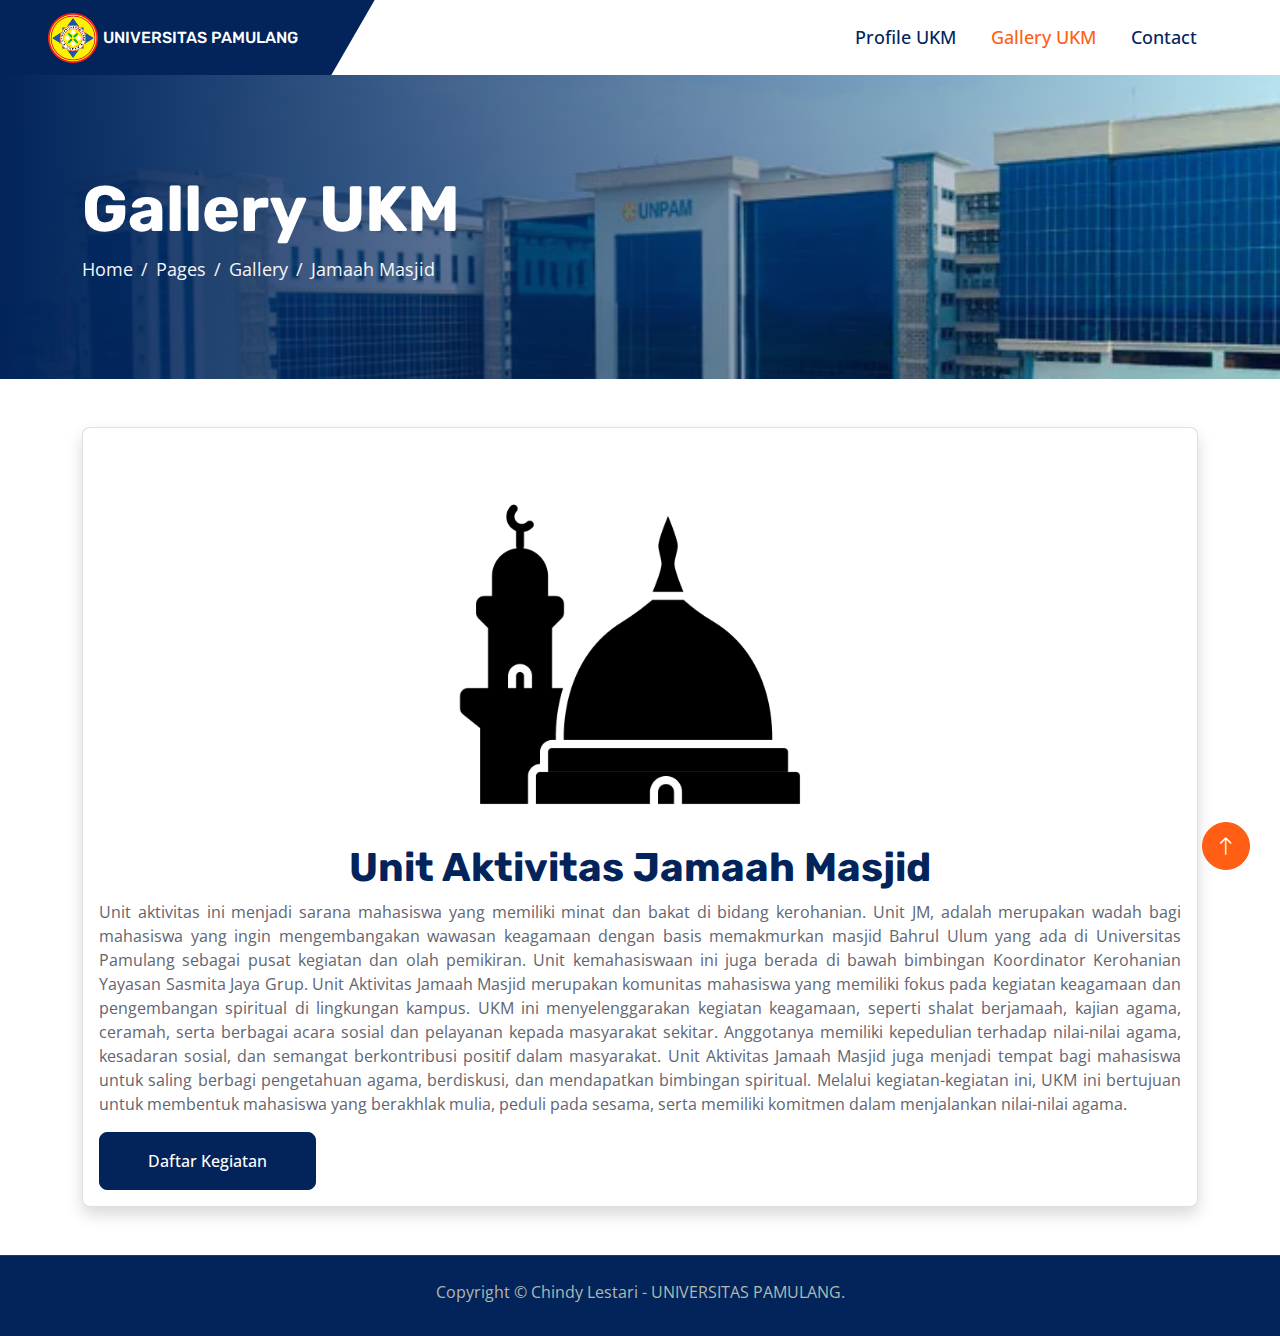
<file: masjid.html>
<!DOCTYPE html>
<html lang="en">

<head>
    <meta charset="utf-8">
    <title>Gallery UKM - UNIVERSITAS Pamulang</title>
    <meta content="width=device-width, initial-scale=1.0" name="viewport">
    <meta content="" name="keywords">
    <meta content="" name="description">

    <!-- Favicon -->
    <link href="img/logo-unpam-300x291.png" rel="icon">

    <!-- Google Web Fonts -->
    <link rel="preconnect" href="https://fonts.googleapis.com">
    <link rel="preconnect" href="https://fonts.gstatic.com" crossorigin>
    <link
        href="https://fonts.googleapis.com/css2?family=Open+Sans:wght@400;500;600&family=Rubik:wght@500;600;700&display=swap"
        rel="stylesheet">

    <!-- Icon Font Stylesheet -->
    <link href="https://cdnjs.cloudflare.com/ajax/libs/font-awesome/5.10.0/css/all.min.css" rel="stylesheet">
    <link href="https://cdn.jsdelivr.net/npm/bootstrap-icons@1.4.1/font/bootstrap-icons.css" rel="stylesheet">

    <!-- Libraries Stylesheet -->
    <link href="lib/animate/animate.min.css" rel="stylesheet">
    <link href="lib/owlcarousel/assets/owl.carousel.min.css" rel="stylesheet">

    <!-- Customized Bootstrap Stylesheet -->
    <link href="css/bootstrap.min.css" rel="stylesheet">

    <!-- Template Stylesheet -->
    <link href="css/style.css" rel="stylesheet">
</head>

<body>
    <!-- Spinner Start -->
    <div id="spinner"
        class="show bg-white position-fixed translate-middle w-100 vh-100 top-50 start-50 d-flex align-items-center justify-content-center">
        <div class="spinner-border text-primary" role="status" style="width: 3rem; height: 3rem;"></div>
    </div>
    <!-- Spinner End -->


     <!-- Navbar Start -->
     <nav class="navbar navbar-expand-lg bg-white navbar-light sticky-top py-0 pe-5">
        <a href="index.html" class="navbar-brand ps-5 me-0">
            <img src="img/logo-unpam-300x291.png" alt="logo" style="width: 50px; margin-right: 5px;">
            <h6 class="text-white m-0">UNIVERSITAS PAMULANG</h6>
        </a>
        <button type="button" class="navbar-toggler me-0" data-bs-toggle="collapse" data-bs-target="#navbarCollapse">
            <span class="navbar-toggler-icon"></span>
        </button>
        <div class="collapse navbar-collapse" id="navbarCollapse">
            <div class="navbar-nav ms-auto p-4 p-lg-0">
                <a href="index.html" class="nav-item nav-link">Profile UKM</a>
                <a href="gallery.html" class="nav-item nav-link active">Gallery UKM</a>
                <a href="contact.html" class="nav-item nav-link">Contact</a>
            </div>
        </div>
    </nav>
    <!-- Navbar End -->

    <!-- Page Header Start -->
    <div class="container-fluid page-header py-5 mb-5 wow fadeIn" data-wow-delay="0.1s">
        <div class="container py-5">
            <h1 class="display-3 text-white animated slideInRight">Gallery UKM</h1>
            <nav aria-label="breadcrumb">
                <ol class="breadcrumb animated slideInRight mb-0">
                    <li class="breadcrumb-item"><a href="index.html">Home</a></li>
                    <li class="breadcrumb-item"><a href="#">Pages</a></li>
                    <li class="breadcrumb-item"><a href="gallery.html">Gallery</a></li>
                    <li class="breadcrumb-item active" aria-current="page">Jamaah Masjid</li>
                </ol>
            </nav>
        </div>
    </div>
    <!-- Page Header End -->

    <section>
        <div class="container">
            <div class="card shadow mb-5" style="border-radius: 8px;">
                <div class="card-body">
                    <img src="img/nabawi-mosque.png" alt="olahraga" width="400px" style="display: block; margin: auto;">
                    <h1 class="text-center">Unit Aktivitas Jamaah Masjid</h1>
                    <p style="text-align: justify;">Unit aktivitas ini menjadi sarana mahasiswa yang memiliki minat dan 
                        bakat di bidang kerohanian. Unit JM, adalah merupakan wadah bagi mahasiswa yang ingin 
                        mengembangakan wawasan keagamaan dengan basis memakmurkan masjid Bahrul Ulum yang ada di 
                        Universitas Pamulang sebagai pusat kegiatan dan olah pemikiran. Unit kemahasiswaan ini juga 
                        berada di bawah bimbingan Koordinator Kerohanian Yayasan Sasmita Jaya Grup. Unit Aktivitas Jamaah Masjid merupakan komunitas mahasiswa yang memiliki fokus pada kegiatan keagamaan dan pengembangan spiritual di lingkungan kampus. UKM ini menyelenggarakan kegiatan keagamaan, seperti shalat berjamaah, kajian agama, ceramah, serta berbagai acara sosial dan pelayanan kepada masyarakat sekitar. Anggotanya memiliki kepedulian terhadap nilai-nilai agama, kesadaran sosial, dan semangat berkontribusi positif dalam masyarakat. Unit Aktivitas Jamaah Masjid juga menjadi tempat bagi mahasiswa untuk saling berbagi pengetahuan agama, berdiskusi, dan mendapatkan bimbingan spiritual. Melalui kegiatan-kegiatan ini, UKM ini bertujuan untuk membentuk mahasiswa yang berakhlak mulia, peduli pada sesama, serta memiliki komitmen dalam menjalankan nilai-nilai agama.</p>
                        <a target="_blank" href="https://docs.google.com/forms/d/e/1FAIpQLSf4HuSK0syyGVM6es0EzeZ4WsneGeJzQrvXto3KV1eLUTknBg/viewform?vc=0&c=0&w=1&flr=0&gxid=-8203366" class="btn btn-dark py-3 px-5 animated slideInRight" style="border-radius: 8px;">Daftar Kegiatan</a>
                </div>
            </div>
        </div>
    </section>

    <!-- Copyright Start -->
    <div class="container-fluid copyright bg-dark py-4">
        <div class="container text-center">
            <p class="mb-2">Copyright &copy; Chindy Lestari - UNIVERSITAS PAMULANG.
            </p>
        </div>
    </div>
    <!-- Copyright End -->


    <!-- Back to Top -->
    <a href="#" class="btn btn-lg btn-primary btn-lg-square rounded-circle back-to-top"><i
            class="bi bi-arrow-up"></i></a>


    <!-- JavaScript Libraries -->
    <script src="https://code.jquery.com/jquery-3.4.1.min.js"></script>
    <script src="https://cdn.jsdelivr.net/npm/bootstrap@5.0.0/dist/js/bootstrap.bundle.min.js"></script>
    <script src="lib/wow/wow.min.js"></script>
    <script src="lib/easing/easing.min.js"></script>
    <script src="lib/waypoints/waypoints.min.js"></script>
    <script src="lib/owlcarousel/owl.carousel.min.js"></script>
    <script src="lib/counterup/counterup.min.js"></script>

    <!-- Template Javascript -->
    <script src="js/main.js"></script>
</body>

</html>
</file>
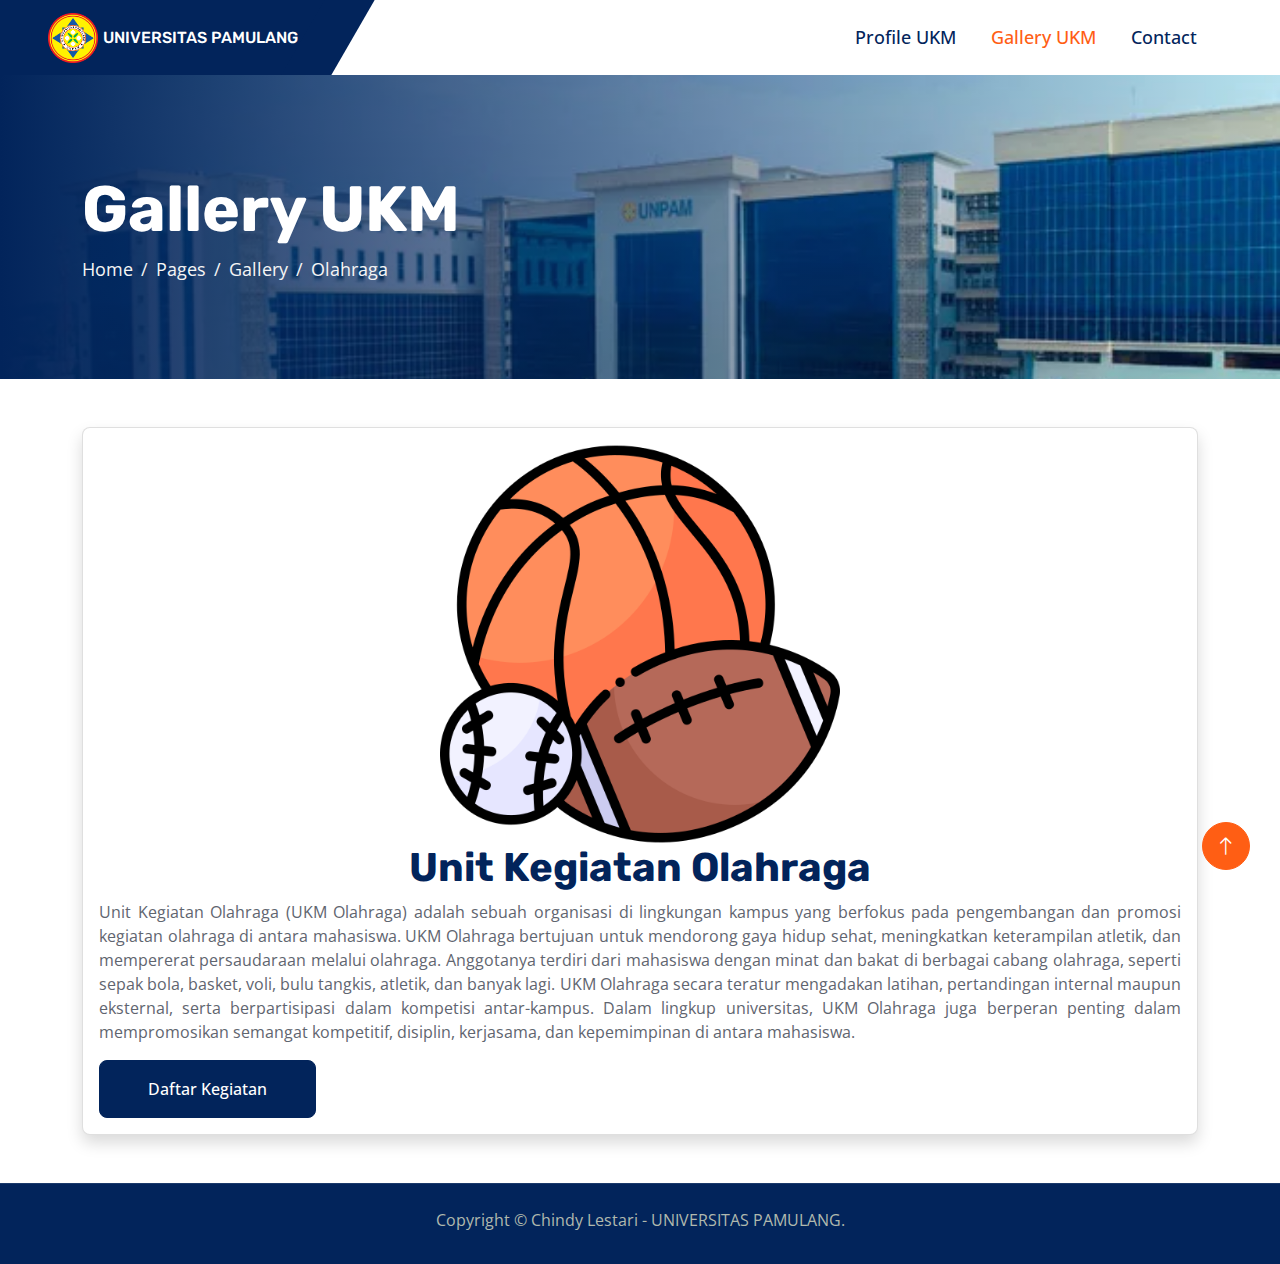
<file: olahraga.html>
<!DOCTYPE html>
<html lang="en">

<head>
    <meta charset="utf-8">
    <title>Gallery UKM - UNIVERSITAS Pamulang</title>
    <meta content="width=device-width, initial-scale=1.0" name="viewport">
    <meta content="" name="keywords">
    <meta content="" name="description">

    <!-- Favicon -->
    <link href="img/logo-unpam-300x291.png" rel="icon">

    <!-- Google Web Fonts -->
    <link rel="preconnect" href="https://fonts.googleapis.com">
    <link rel="preconnect" href="https://fonts.gstatic.com" crossorigin>
    <link
        href="https://fonts.googleapis.com/css2?family=Open+Sans:wght@400;500;600&family=Rubik:wght@500;600;700&display=swap"
        rel="stylesheet">

    <!-- Icon Font Stylesheet -->
    <link href="https://cdnjs.cloudflare.com/ajax/libs/font-awesome/5.10.0/css/all.min.css" rel="stylesheet">
    <link href="https://cdn.jsdelivr.net/npm/bootstrap-icons@1.4.1/font/bootstrap-icons.css" rel="stylesheet">

    <!-- Libraries Stylesheet -->
    <link href="lib/animate/animate.min.css" rel="stylesheet">
    <link href="lib/owlcarousel/assets/owl.carousel.min.css" rel="stylesheet">

    <!-- Customized Bootstrap Stylesheet -->
    <link href="css/bootstrap.min.css" rel="stylesheet">

    <!-- Template Stylesheet -->
    <link href="css/style.css" rel="stylesheet">
</head>

<body>
    <!-- Spinner Start -->
    <div id="spinner"
        class="show bg-white position-fixed translate-middle w-100 vh-100 top-50 start-50 d-flex align-items-center justify-content-center">
        <div class="spinner-border text-primary" role="status" style="width: 3rem; height: 3rem;"></div>
    </div>
    <!-- Spinner End -->


     <!-- Navbar Start -->
     <nav class="navbar navbar-expand-lg bg-white navbar-light sticky-top py-0 pe-5">
        <a href="index.html" class="navbar-brand ps-5 me-0">
            <img src="img/logo-unpam-300x291.png" alt="logo" style="width: 50px; margin-right: 5px;">
            <h6 class="text-white m-0">UNIVERSITAS PAMULANG</h6>
        </a>
        <button type="button" class="navbar-toggler me-0" data-bs-toggle="collapse" data-bs-target="#navbarCollapse">
            <span class="navbar-toggler-icon"></span>
        </button>
        <div class="collapse navbar-collapse" id="navbarCollapse">
            <div class="navbar-nav ms-auto p-4 p-lg-0">
                <a href="index.html" class="nav-item nav-link">Profile UKM</a>
                <a href="gallery.html" class="nav-item nav-link active">Gallery UKM</a>
                <a href="contact.html" class="nav-item nav-link">Contact</a>
            </div>
        </div>
    </nav>
    <!-- Navbar End -->

    <!-- Page Header Start -->
    <div class="container-fluid page-header py-5 mb-5 wow fadeIn" data-wow-delay="0.1s">
        <div class="container py-5">
            <h1 class="display-3 text-white animated slideInRight">Gallery UKM</h1>
            <nav aria-label="breadcrumb">
                <ol class="breadcrumb animated slideInRight mb-0">
                    <li class="breadcrumb-item"><a href="index.html">Home</a></li>
                    <li class="breadcrumb-item"><a href="#">Pages</a></li>
                    <li class="breadcrumb-item"><a href="gallery.html">Gallery</a></li>
                    <li class="breadcrumb-item active" aria-current="page">Olahraga</li>
                </ol>
            </nav>
        </div>
    </div>
    <!-- Page Header End -->

    <section>
        <div class="container">
            <div class="card shadow mb-5" style="border-radius: 8px;">
                <div class="card-body">
                    <img src="img/sports.png" alt="olahraga" width="400px" style="display: block; margin: auto;">
                    <h1 class="text-center">Unit Kegiatan Olahraga</h1>
                    <p style="text-align: justify;">Unit Kegiatan Olahraga (UKM Olahraga) adalah sebuah organisasi di lingkungan kampus yang berfokus pada pengembangan dan promosi kegiatan olahraga di antara mahasiswa. UKM Olahraga bertujuan untuk mendorong gaya hidup sehat, meningkatkan keterampilan atletik, dan mempererat persaudaraan melalui olahraga. Anggotanya terdiri dari mahasiswa dengan minat dan bakat di berbagai cabang olahraga, seperti sepak bola, basket, voli, bulu tangkis, atletik, dan banyak lagi. UKM Olahraga secara teratur mengadakan latihan, pertandingan internal maupun eksternal, serta berpartisipasi dalam kompetisi antar-kampus. Dalam lingkup universitas, UKM Olahraga juga berperan penting dalam mempromosikan semangat kompetitif, disiplin, kerjasama, dan kepemimpinan di antara mahasiswa.</p>
                        <a target="_blank" href="https://docs.google.com/forms/d/e/1FAIpQLSf4HuSK0syyGVM6es0EzeZ4WsneGeJzQrvXto3KV1eLUTknBg/viewform?vc=0&c=0&w=1&flr=0&gxid=-8203366" class="btn btn-dark py-3 px-5 animated slideInRight" style="border-radius: 8px;">Daftar Kegiatan</a>
                </div>
            </div>
        </div>
    </section>

    <!-- Copyright Start -->
    <div class="container-fluid copyright bg-dark py-4">
        <div class="container text-center">
            <p class="mb-2">Copyright &copy; Chindy Lestari - UNIVERSITAS PAMULANG.
            </p>
        </div>
    </div>
    <!-- Copyright End -->


    <!-- Back to Top -->
    <a href="#" class="btn btn-lg btn-primary btn-lg-square rounded-circle back-to-top"><i
            class="bi bi-arrow-up"></i></a>


    <!-- JavaScript Libraries -->
    <script src="https://code.jquery.com/jquery-3.4.1.min.js"></script>
    <script src="https://cdn.jsdelivr.net/npm/bootstrap@5.0.0/dist/js/bootstrap.bundle.min.js"></script>
    <script src="lib/wow/wow.min.js"></script>
    <script src="lib/easing/easing.min.js"></script>
    <script src="lib/waypoints/waypoints.min.js"></script>
    <script src="lib/owlcarousel/owl.carousel.min.js"></script>
    <script src="lib/counterup/counterup.min.js"></script>

    <!-- Template Javascript -->
    <script src="js/main.js"></script>
</body>

</html>
</file>
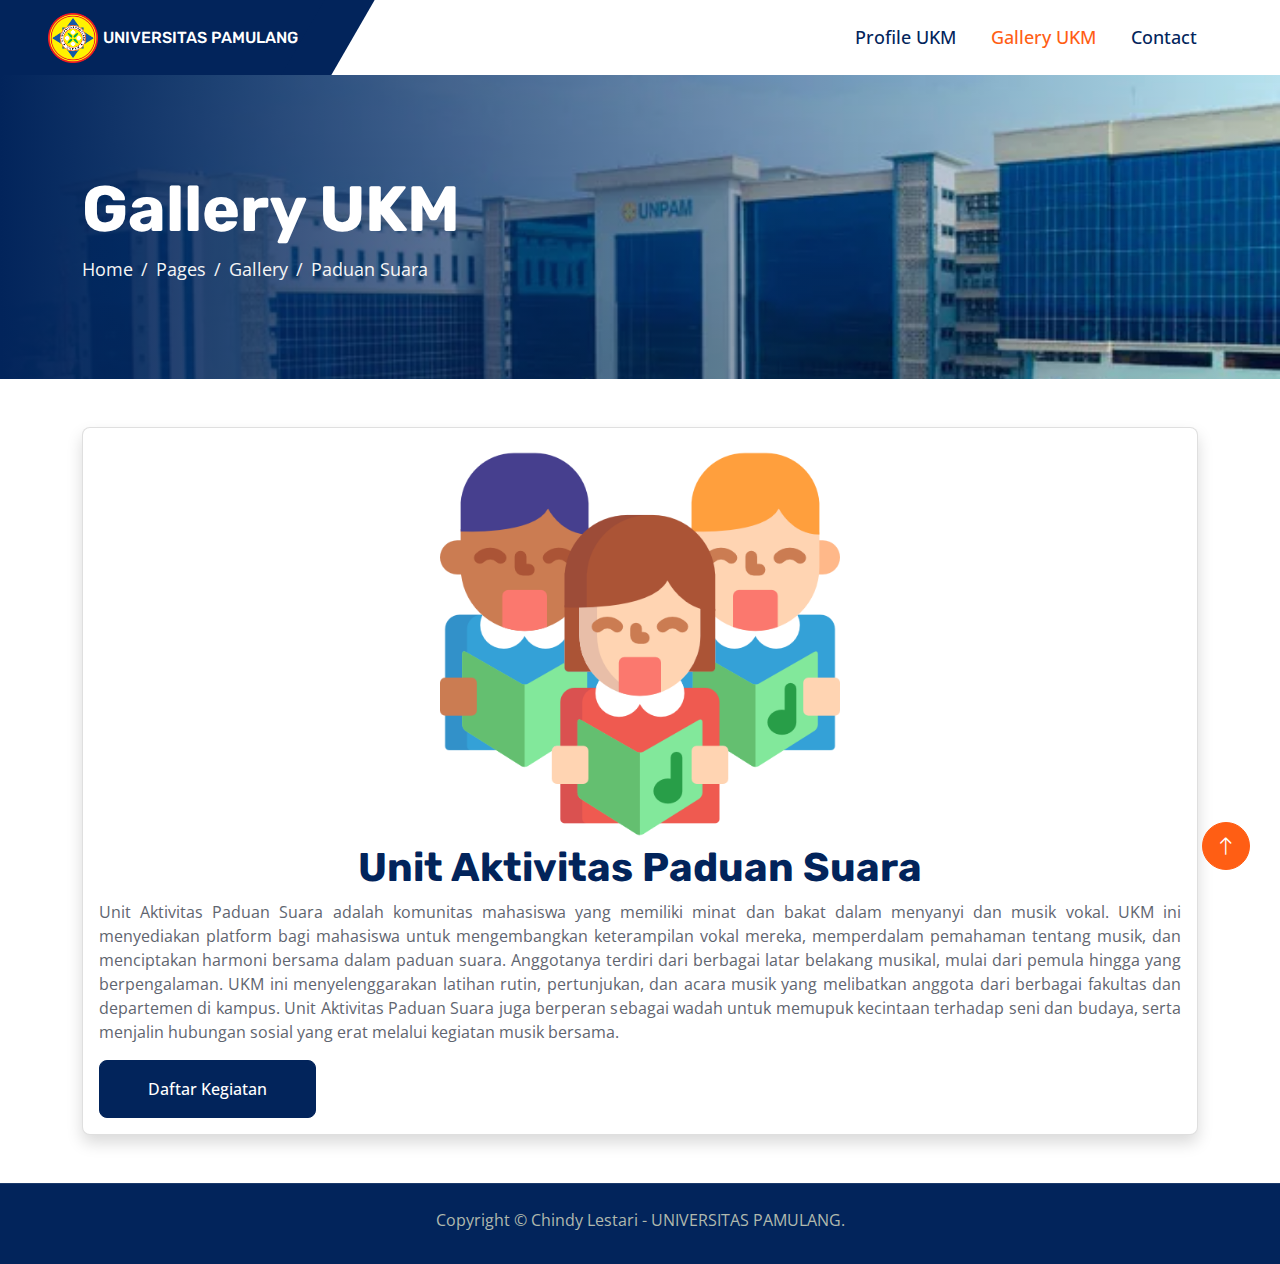
<file: padus.html>
<!DOCTYPE html>
<html lang="en">

<head>
    <meta charset="utf-8">
    <title>Gallery UKM - UNIVERSITAS Pamulang</title>
    <meta content="width=device-width, initial-scale=1.0" name="viewport">
    <meta content="" name="keywords">
    <meta content="" name="description">

    <!-- Favicon -->
    <link href="img/logo-unpam-300x291.png" rel="icon">

    <!-- Google Web Fonts -->
    <link rel="preconnect" href="https://fonts.googleapis.com">
    <link rel="preconnect" href="https://fonts.gstatic.com" crossorigin>
    <link
        href="https://fonts.googleapis.com/css2?family=Open+Sans:wght@400;500;600&family=Rubik:wght@500;600;700&display=swap"
        rel="stylesheet">

    <!-- Icon Font Stylesheet -->
    <link href="https://cdnjs.cloudflare.com/ajax/libs/font-awesome/5.10.0/css/all.min.css" rel="stylesheet">
    <link href="https://cdn.jsdelivr.net/npm/bootstrap-icons@1.4.1/font/bootstrap-icons.css" rel="stylesheet">

    <!-- Libraries Stylesheet -->
    <link href="lib/animate/animate.min.css" rel="stylesheet">
    <link href="lib/owlcarousel/assets/owl.carousel.min.css" rel="stylesheet">

    <!-- Customized Bootstrap Stylesheet -->
    <link href="css/bootstrap.min.css" rel="stylesheet">

    <!-- Template Stylesheet -->
    <link href="css/style.css" rel="stylesheet">
</head>

<body>
    <!-- Spinner Start -->
    <div id="spinner"
        class="show bg-white position-fixed translate-middle w-100 vh-100 top-50 start-50 d-flex align-items-center justify-content-center">
        <div class="spinner-border text-primary" role="status" style="width: 3rem; height: 3rem;"></div>
    </div>
    <!-- Spinner End -->


     <!-- Navbar Start -->
     <nav class="navbar navbar-expand-lg bg-white navbar-light sticky-top py-0 pe-5">
        <a href="index.html" class="navbar-brand ps-5 me-0">
            <img src="img/logo-unpam-300x291.png" alt="logo" style="width: 50px; margin-right: 5px;">
            <h6 class="text-white m-0">UNIVERSITAS PAMULANG</h6>
        </a>
        <button type="button" class="navbar-toggler me-0" data-bs-toggle="collapse" data-bs-target="#navbarCollapse">
            <span class="navbar-toggler-icon"></span>
        </button>
        <div class="collapse navbar-collapse" id="navbarCollapse">
            <div class="navbar-nav ms-auto p-4 p-lg-0">
                <a href="index.html" class="nav-item nav-link">Profile UKM</a>
                <a href="gallery.html" class="nav-item nav-link active">Gallery UKM</a>
                <a href="contact.html" class="nav-item nav-link">Contact</a>
            </div>
        </div>
    </nav>
    <!-- Navbar End -->

    <!-- Page Header Start -->
    <div class="container-fluid page-header py-5 mb-5 wow fadeIn" data-wow-delay="0.1s">
        <div class="container py-5">
            <h1 class="display-3 text-white animated slideInRight">Gallery UKM</h1>
            <nav aria-label="breadcrumb">
                <ol class="breadcrumb animated slideInRight mb-0">
                    <li class="breadcrumb-item"><a href="index.html">Home</a></li>
                    <li class="breadcrumb-item"><a href="#">Pages</a></li>
                    <li class="breadcrumb-item"><a href="gallery.html">Gallery</a></li>
                    <li class="breadcrumb-item active" aria-current="page">Paduan Suara</li>
                </ol>
            </nav>
        </div>
    </div>
    <!-- Page Header End -->

    <section>
        <div class="container">
            <div class="card shadow mb-5" style="border-radius: 8px;">
                <div class="card-body">
                    <img src="img/choir.png" alt="olahraga" width="400px" style="display: block; margin: auto;">
                    <h1 class="text-center">Unit Aktivitas Paduan Suara</h1>
                    <p style="text-align: justify;">Unit Aktivitas Paduan Suara adalah komunitas mahasiswa yang memiliki minat dan bakat dalam menyanyi dan musik vokal. UKM ini menyediakan platform bagi mahasiswa untuk mengembangkan keterampilan vokal mereka, memperdalam pemahaman tentang musik, dan menciptakan harmoni bersama dalam paduan suara. Anggotanya terdiri dari berbagai latar belakang musikal, mulai dari pemula hingga yang berpengalaman. UKM ini menyelenggarakan latihan rutin, pertunjukan, dan acara musik yang melibatkan anggota dari berbagai fakultas dan departemen di kampus. Unit Aktivitas Paduan Suara juga berperan sebagai wadah untuk memupuk kecintaan terhadap seni dan budaya, serta menjalin hubungan sosial yang erat melalui kegiatan musik bersama.</p>
                        <a target="_blank" href="https://docs.google.com/forms/d/e/1FAIpQLSf4HuSK0syyGVM6es0EzeZ4WsneGeJzQrvXto3KV1eLUTknBg/viewform?vc=0&c=0&w=1&flr=0&gxid=-8203366" class="btn btn-dark py-3 px-5 animated slideInRight" style="border-radius: 8px;">Daftar Kegiatan</a>
                </div>
            </div>
        </div>
    </section>

    <!-- Copyright Start -->
    <div class="container-fluid copyright bg-dark py-4">
        <div class="container text-center">
            <p class="mb-2">Copyright &copy; Chindy Lestari - UNIVERSITAS PAMULANG.
            </p>
        </div>
    </div>
    <!-- Copyright End -->


    <!-- Back to Top -->
    <a href="#" class="btn btn-lg btn-primary btn-lg-square rounded-circle back-to-top"><i
            class="bi bi-arrow-up"></i></a>


    <!-- JavaScript Libraries -->
    <script src="https://code.jquery.com/jquery-3.4.1.min.js"></script>
    <script src="https://cdn.jsdelivr.net/npm/bootstrap@5.0.0/dist/js/bootstrap.bundle.min.js"></script>
    <script src="lib/wow/wow.min.js"></script>
    <script src="lib/easing/easing.min.js"></script>
    <script src="lib/waypoints/waypoints.min.js"></script>
    <script src="lib/owlcarousel/owl.carousel.min.js"></script>
    <script src="lib/counterup/counterup.min.js"></script>

    <!-- Template Javascript -->
    <script src="js/main.js"></script>
</body>

</html>
</file>
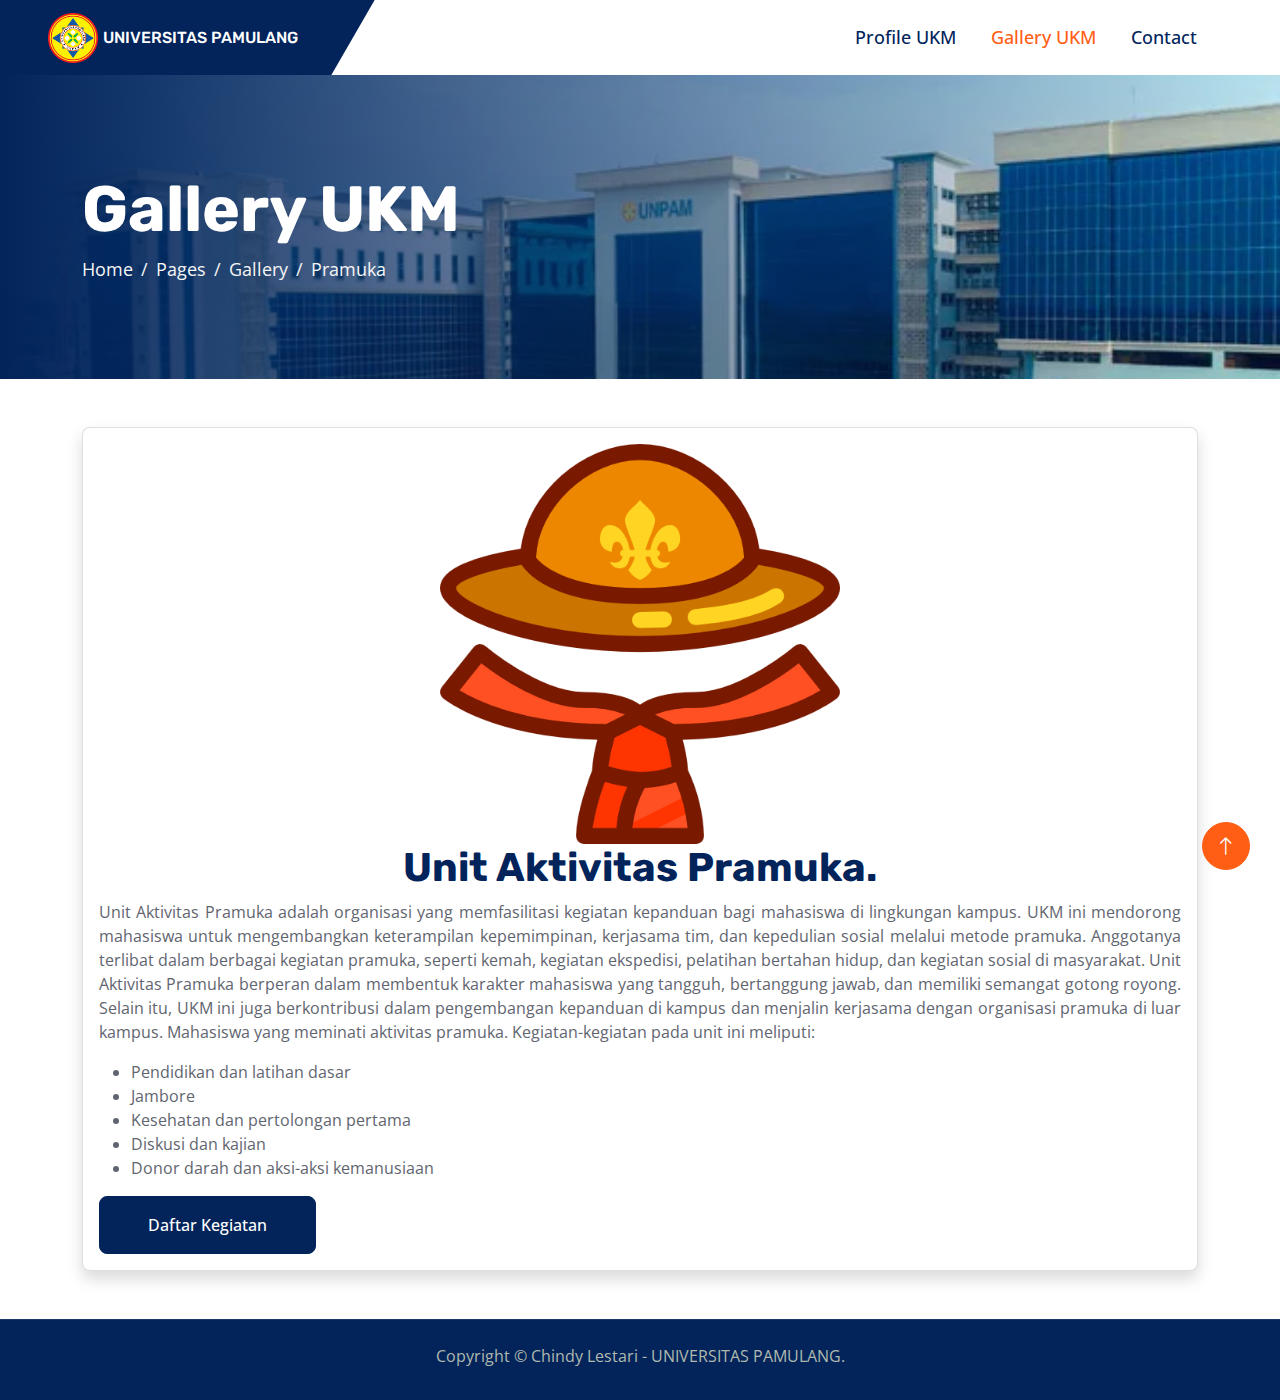
<file: pramuka.html>
<!DOCTYPE html>
<html lang="en">

<head>
    <meta charset="utf-8">
    <title>Gallery UKM - UNIVERSITAS Pamulang</title>
    <meta content="width=device-width, initial-scale=1.0" name="viewport">
    <meta content="" name="keywords">
    <meta content="" name="description">

    <!-- Favicon -->
    <link href="img/logo-unpam-300x291.png" rel="icon">

    <!-- Google Web Fonts -->
    <link rel="preconnect" href="https://fonts.googleapis.com">
    <link rel="preconnect" href="https://fonts.gstatic.com" crossorigin>
    <link
        href="https://fonts.googleapis.com/css2?family=Open+Sans:wght@400;500;600&family=Rubik:wght@500;600;700&display=swap"
        rel="stylesheet">

    <!-- Icon Font Stylesheet -->
    <link href="https://cdnjs.cloudflare.com/ajax/libs/font-awesome/5.10.0/css/all.min.css" rel="stylesheet">
    <link href="https://cdn.jsdelivr.net/npm/bootstrap-icons@1.4.1/font/bootstrap-icons.css" rel="stylesheet">

    <!-- Libraries Stylesheet -->
    <link href="lib/animate/animate.min.css" rel="stylesheet">
    <link href="lib/owlcarousel/assets/owl.carousel.min.css" rel="stylesheet">

    <!-- Customized Bootstrap Stylesheet -->
    <link href="css/bootstrap.min.css" rel="stylesheet">

    <!-- Template Stylesheet -->
    <link href="css/style.css" rel="stylesheet">
</head>

<body>
    <!-- Spinner Start -->
    <div id="spinner"
        class="show bg-white position-fixed translate-middle w-100 vh-100 top-50 start-50 d-flex align-items-center justify-content-center">
        <div class="spinner-border text-primary" role="status" style="width: 3rem; height: 3rem;"></div>
    </div>
    <!-- Spinner End -->


     <!-- Navbar Start -->
     <nav class="navbar navbar-expand-lg bg-white navbar-light sticky-top py-0 pe-5">
        <a href="index.html" class="navbar-brand ps-5 me-0">
            <img src="img/logo-unpam-300x291.png" alt="logo" style="width: 50px; margin-right: 5px;">
            <h6 class="text-white m-0">UNIVERSITAS PAMULANG</h6>
        </a>
        <button type="button" class="navbar-toggler me-0" data-bs-toggle="collapse" data-bs-target="#navbarCollapse">
            <span class="navbar-toggler-icon"></span>
        </button>
        <div class="collapse navbar-collapse" id="navbarCollapse">
            <div class="navbar-nav ms-auto p-4 p-lg-0">
                <a href="index.html" class="nav-item nav-link">Profile UKM</a>
                <a href="gallery.html" class="nav-item nav-link active">Gallery UKM</a>
                <a href="contact.html" class="nav-item nav-link">Contact</a>
            </div>
        </div>
    </nav>
    <!-- Navbar End -->

    <!-- Page Header Start -->
    <div class="container-fluid page-header py-5 mb-5 wow fadeIn" data-wow-delay="0.1s">
        <div class="container py-5">
            <h1 class="display-3 text-white animated slideInRight">Gallery UKM</h1>
            <nav aria-label="breadcrumb">
                <ol class="breadcrumb animated slideInRight mb-0">
                    <li class="breadcrumb-item"><a href="index.html">Home</a></li>
                    <li class="breadcrumb-item"><a href="#">Pages</a></li>
                    <li class="breadcrumb-item"><a href="gallery.html">Gallery</a></li>
                    <li class="breadcrumb-item active" aria-current="page">Pramuka</li>
                </ol>
            </nav>
        </div>
    </div>
    <!-- Page Header End -->

    <section>
        <div class="container">
            <div class="card shadow mb-5" style="border-radius: 8px;">
                <div class="card-body">
                    <img src="img/hat.png" alt="olahraga" width="400px" style="display: block; margin: auto;">
                    <h1 class="text-center">Unit Aktivitas Pramuka.</h1>
                    <p style="text-align: justify;">Unit Aktivitas Pramuka adalah organisasi yang memfasilitasi kegiatan kepanduan bagi mahasiswa di lingkungan kampus. UKM ini mendorong mahasiswa untuk mengembangkan keterampilan kepemimpinan, kerjasama tim, dan kepedulian sosial melalui metode pramuka. Anggotanya terlibat dalam berbagai kegiatan pramuka, seperti kemah, kegiatan ekspedisi, pelatihan bertahan hidup, dan kegiatan sosial di masyarakat. Unit Aktivitas Pramuka berperan dalam membentuk karakter mahasiswa yang tangguh, bertanggung jawab, dan memiliki semangat gotong royong. Selain itu, UKM ini juga berkontribusi dalam pengembangan kepanduan di kampus dan menjalin kerjasama dengan organisasi pramuka di luar kampus.
                        Mahasiswa yang meminati aktivitas pramuka. Kegiatan-kegiatan pada unit ini meliputi: 
                        <ul>
                            <li>Pendidikan dan latihan dasar</li>
                            <li>Jambore</li>
                            <li>Kesehatan dan pertolongan pertama</li>
                            <li>Diskusi dan kajian</li>
                            <li>Donor darah dan aksi-aksi kemanusiaan</li>
                        </ul>
                    </p>
                        <a target="_blank" href="https://docs.google.com/forms/d/e/1FAIpQLSf4HuSK0syyGVM6es0EzeZ4WsneGeJzQrvXto3KV1eLUTknBg/viewform?vc=0&c=0&w=1&flr=0&gxid=-8203366" class="btn btn-dark py-3 px-5 animated slideInRight" style="border-radius: 8px;">Daftar Kegiatan</a>
                </div>
            </div>
        </div>
    </section>

    <!-- Copyright Start -->
    <div class="container-fluid copyright bg-dark py-4">
        <div class="container text-center">
            <p class="mb-2">Copyright &copy; Chindy Lestari - UNIVERSITAS PAMULANG.
            </p>
        </div>
    </div>
    <!-- Copyright End -->


    <!-- Back to Top -->
    <a href="#" class="btn btn-lg btn-primary btn-lg-square rounded-circle back-to-top"><i
            class="bi bi-arrow-up"></i></a>


    <!-- JavaScript Libraries -->
    <script src="https://code.jquery.com/jquery-3.4.1.min.js"></script>
    <script src="https://cdn.jsdelivr.net/npm/bootstrap@5.0.0/dist/js/bootstrap.bundle.min.js"></script>
    <script src="lib/wow/wow.min.js"></script>
    <script src="lib/easing/easing.min.js"></script>
    <script src="lib/waypoints/waypoints.min.js"></script>
    <script src="lib/owlcarousel/owl.carousel.min.js"></script>
    <script src="lib/counterup/counterup.min.js"></script>

    <!-- Template Javascript -->
    <script src="js/main.js"></script>
</body>

</html>
</file>
<file: css/style.css>
/********** Template CSS **********/
:root {
  --primary: #ff5e14;
  --secondary: #5f656f;
  --light: #f5f5f5;
  --dark: #02245b;
}

.back-to-top {
  position: fixed;
  display: none;
  right: 30px;
  bottom: 30px;
  z-index: 99;
}

h1,
h2,
.h1,
.h2,
.fw-bold {
  font-weight: 700 !important;
}

h3,
h4,
.h3,
.h4,
.fw-medium {
  font-weight: 600 !important;
}

h5,
h6,
.h5,
.h6,
.fw-semi-bold {
  font-weight: 500 !important;
}

/*** Spinner ***/
#spinner {
  opacity: 0;
  visibility: hidden;
  transition: opacity 0.5s ease-out, visibility 0s linear 0.5s;
  z-index: 99999;
}

#spinner.show {
  transition: opacity 0.5s ease-out, visibility 0s linear 0s;
  visibility: visible;
  opacity: 1;
}

/*** Button ***/
.btn {
  transition: 0.5s;
  font-weight: 500;
}

.btn-primary,
.btn-outline-primary:hover {
  color: #ffffff;
}

.btn-square {
  width: 38px;
  height: 38px;
}

.btn-sm-square {
  width: 32px;
  height: 32px;
}

.btn-lg-square {
  width: 48px;
  height: 48px;
}

.btn-square,
.btn-sm-square,
.btn-lg-square {
  padding: 0;
  display: flex;
  align-items: center;
  justify-content: center;
  font-weight: normal;
}

.topbar-right {
  position: relative;
  background: var(--primary);
}

.topbar-right::before {
  position: absolute;
  content: "";
  width: 30px;
  height: 100%;
  top: 0;
  left: -15px;
  transform: skewX(-30deg);
  background-color: var(--primary);
}

/*** Navbar ***/
.navbar.sticky-top {
  top: -100px;
  transition: 0.5s;
}

.navbar .navbar-brand {
  position: relative;
  padding-right: 30px;
  height: 75px;
  display: flex;
  align-items: center;
  background: #02245b;
}

.navbar .navbar-brand::after {
  position: absolute;
  content: "";
  width: 50px;
  height: 100%;
  top: 0;
  right: -25px;
  transform: skewX(-30deg);
  background-color: #02245b;
}

.navbar .navbar-nav .nav-link {
  margin-right: 35px;
  padding: 20px 0;
  color: var(--dark);
  font-size: 18px;
  font-weight: 500;
  outline: none;
}

.navbar .navbar-nav .nav-link:hover,
.navbar .navbar-nav .nav-link.active {
  color: var(--primary);
}

.navbar .dropdown-toggle::after {
  border: none;
  content: "\f107";
  font-family: "Font Awesome 5 Free";
  font-weight: 900;
  vertical-align: middle;
  margin-left: 8px;
}

@media (max-width: 991.98px) {
  .navbar .navbar-nav .nav-link {
    margin-right: 0;
    padding: 10px 0;
  }

  .navbar .navbar-nav {
    border-top: 1px solid #eeeeee;
  }
}

@media (min-width: 992px) {
  .navbar .nav-item .dropdown-menu {
    display: block;
    border: none;
    margin-top: 0;
    top: 150%;
    opacity: 0;
    visibility: hidden;
    transition: 0.5s;
  }

  .navbar .nav-item:hover .dropdown-menu {
    top: 100%;
    visibility: visible;
    transition: 0.5s;
    opacity: 1;
  }
}

/*** Header ***/
.carousel-caption {
  top: 0;
  left: 0;
  right: 0;
  bottom: 0;
  display: flex;
  align-items: center;
  background: linear-gradient(
    to right,
    rgba(2, 36, 91, 1) 0%,
    rgba(2, 36, 91, 0) 100%
  );
  z-index: 1;
}

.carousel-control-prev,
.carousel-control-next {
  width: 15%;
}

.carousel-control-prev-icon,
.carousel-control-next-icon {
  width: 3.5rem;
  height: 3.5rem;
  background-color: var(--primary);
  border: 15px solid var(--primary);
  border-radius: 3.5rem;
}
@media (max-width: 768px) {
  #header-carousel .carousel-item {
    position: relative;
    min-height: 450px;
  }

  #header-carousel .carousel-item img {
    position: absolute;
    width: 100%;
    height: 100%;
    object-fit: cover;
  }
}

.page-header {
  background: linear-gradient(
      to right,
      rgba(2, 36, 91, 1) 0%,
      rgba(2, 36, 91, 0) 100%
    ),
    url(../img/kampus.webp) no-repeat;
  background-size: cover;
}

.page-header .breadcrumb-item + .breadcrumb-item::before {
  color: var(--light);
}

.page-header .breadcrumb-item,
.page-header .breadcrumb-item a {
  font-size: 18px;
  color: var(--light);
}

/*** Facts ***/
.facts {
  position: relative;
  margin: 6rem 0;
  background: var(--dark);
}

.facts .border {
  border-color: rgba(255, 255, 255, 0.1) !important;
}

/*** Features ***/
.btn-play {
  position: absolute;
  top: 50%;
  right: -30px;
  transform: translateY(-50%);
  display: block;
  box-sizing: content-box;
  width: 16px;
  height: 26px;
  border-radius: 100%;
  border: none;
  outline: none !important;
  padding: 18px 20px 20px 28px;
  background: var(--primary);
}

@media (max-width: 992px) {
  .btn-play {
    left: 50%;
    right: auto;
    transform: translate(-50%, -50%);
  }
}

.btn-play:before {
  content: "";
  position: absolute;
  z-index: 0;
  left: 50%;
  top: 50%;
  transform: translateX(-50%) translateY(-50%);
  display: block;
  width: 60px;
  height: 60px;
  background: var(--primary);
  border-radius: 100%;
  animation: pulse-border 1500ms ease-out infinite;
}

.btn-play:after {
  content: "";
  position: absolute;
  z-index: 1;
  left: 50%;
  top: 50%;
  transform: translateX(-50%) translateY(-50%);
  display: block;
  width: 60px;
  height: 60px;
  background: var(--primary);
  border-radius: 100%;
  transition: all 200ms;
}

.btn-play span {
  display: block;
  position: relative;
  z-index: 3;
  width: 0;
  height: 0;
  left: -1px;
  border-left: 16px solid #ffffff;
  border-top: 11px solid transparent;
  border-bottom: 11px solid transparent;
}

@keyframes pulse-border {
  0% {
    transform: translateX(-50%) translateY(-50%) translateZ(0) scale(1);
    opacity: 1;
  }

  100% {
    transform: translateX(-50%) translateY(-50%) translateZ(0) scale(2);
    opacity: 0;
  }
}

.modal-video .modal-dialog {
  position: relative;
  max-width: 800px;
  margin: 60px auto 0 auto;
}

.modal-video .modal-body {
  position: relative;
  padding: 0px;
}

.modal-video .close {
  position: absolute;
  width: 30px;
  height: 30px;
  right: 0px;
  top: -30px;
  z-index: 999;
  font-size: 30px;
  font-weight: normal;
  color: #ffffff;
  background: #000000;
  opacity: 1;
}

/*** Service ***/
.service-item {
  position: relative;
  margin: 65px 0 25px 0;
  box-shadow: 0 0 45px rgba(0, 0, 0, 0.07);
}

.service-item .service-img {
  position: absolute;
  padding: 12px;
  width: 130px;
  height: 130px;
  top: -65px;
  left: 50%;
  transform: translateX(-50%);
  background: #ffffff;
  box-shadow: 0 0 45px rgba(0, 0, 0, 0.09);
  z-index: 2;
}

.service-item .service-detail {
  position: absolute;
  width: 100%;
  height: 100%;
  top: 0;
  left: 0;
  overflow: hidden;
  z-index: 1;
}

.service-item .service-title {
  position: absolute;
  padding: 65px 30px 25px 30px;
  width: 100%;
  height: 100%;
  top: 0;
  left: 0;
  display: flex;
  flex-direction: column;
  align-items: center;
  justify-content: center;
  text-align: center;
  background: #ffffff;
  transition: 0.5s;
}

.service-item:hover .service-title {
  top: -100%;
}

.service-item .service-text {
  position: absolute;
  overflow: hidden;
  padding: 65px 30px 25px 30px;
  width: 100%;
  height: 100%;
  top: 100%;
  left: 0;
  display: flex;
  align-items: center;
  text-align: center;
  background: rgba(2, 36, 91, 0.7);
  transition: 0.5s;
}

.service-item:hover .service-text {
  top: 0;
}

.service-item .service-text::before {
  position: absolute;
  content: "";
  width: 100%;
  height: 100px;
  top: -100%;
  left: 0;
  transform: skewY(-12deg);
  background: #ffffff;
  transition: 0.5s;
}

.service-item:hover .service-text::before {
  top: -55px;
}

.service-item .btn {
  position: absolute;
  width: 130px;
  height: 50px;
  left: 50%;
  bottom: -25px;
  transform: translateX(-50%);
  display: flex;
  align-items: center;
  justify-content: center;
  color: var(--secondary);
  background: #ffffff;
  border: none;
  box-shadow: 0 0 45px rgba(0, 0, 0, 0.09);
  z-index: 2;
}

.service-item .btn:hover {
  color: #ffffff;
  background: var(--primary);
}

/*** Project ***/
.project-carousel {
  position: relative;
  background: var(--dark);
}

.project-item {
  position: relative;
  display: block;
}

.project-item img {
  transition: 0.5s;
}

.project-item:hover img,
.project-carousel .owl-item.center img {
  margin-top: -60px;
}

.project-item .project-title {
  position: absolute;
  padding: 0 15px;
  width: 100%;
  height: 80px;
  bottom: -110px;
  left: 0;
  display: flex;
  align-items: center;
  justify-content: center;
  text-align: center;
  background: var(--dark);
  transition: 0.5s;
}

.project-item:hover .project-title,
.project-carousel .owl-item.center .project-title {
  bottom: -60px;
}

.project-item .project-title::before {
  position: absolute;
  content: "";
  width: 100%;
  height: 30px;
  top: -15px;
  left: 0;
  transform: skewY(-5deg);
  background: var(--dark);
  transition: 0.5s;
}

.project-carousel .owl-nav {
  position: absolute;
  width: 100%;
  height: 45px;
  top: 50%;
  left: 0;
  transform: translateY(-50%);
  display: flex;
  justify-content: space-between;
  transition: 0.5s;
  opacity: 0;
  z-index: 1;
}

.project-carousel:hover .owl-nav {
  opacity: 1;
}

.project-carousel .owl-nav .owl-prev,
.project-carousel .owl-nav .owl-next {
  margin: 0 30px;
  width: 45px;
  height: 45px;
  display: flex;
  align-items: center;
  justify-content: center;
  color: #ffffff;
  background: var(--primary);
  border-radius: 45px;
  font-size: 22px;
  transition: 0.5s;
}

/*** Team ***/
.team-item .team-social {
  position: absolute;
  width: 100%;
  height: 100%;
  top: 0;
  left: -100%;
  display: flex;
  align-items: center;
  background: var(--primary);
  transition: 0.5s;
}

.team-item:hover .team-social {
  left: 0;
}

/*** Testimonial ***/
.testimonial-carousel::before {
  position: absolute;
  content: "";
  top: 0;
  left: 0;
  height: 100%;
  width: 0;
  background: linear-gradient(
    to right,
    rgba(255, 255, 255, 1) 0%,
    rgba(255, 255, 255, 0) 100%
  );
  z-index: 1;
}

.testimonial-carousel::after {
  position: absolute;
  content: "";
  top: 0;
  right: 0;
  height: 100%;
  width: 0;
  background: linear-gradient(
    to left,
    rgba(255, 255, 255, 1) 0%,
    rgba(255, 255, 255, 0) 100%
  );
  z-index: 1;
}

@media (min-width: 768px) {
  .testimonial-carousel::before,
  .testimonial-carousel::after {
    width: 200px;
  }
}

@media (min-width: 992px) {
  .testimonial-carousel::before,
  .testimonial-carousel::after {
    width: 300px;
  }
}

.testimonial-carousel .owl-nav {
  position: absolute;
  width: 350px;
  top: 20px;
  left: 50%;
  transform: translateX(-50%);
  display: flex;
  justify-content: space-between;
  opacity: 0;
  transition: 0.5s;
  z-index: 1;
}

.testimonial-carousel:hover .owl-nav {
  width: 300px;
  opacity: 1;
}

.testimonial-carousel .owl-nav .owl-prev,
.testimonial-carousel .owl-nav .owl-next {
  position: relative;
  color: var(--primary);
  font-size: 45px;
  transition: 0.5s;
}

.testimonial-carousel .owl-nav .owl-prev:hover,
.testimonial-carousel .owl-nav .owl-next:hover {
  color: var(--dark);
}

.testimonial-carousel .testimonial-img img {
  width: 100px;
  height: 100px;
}

.testimonial-carousel .testimonial-img .btn-square {
  position: absolute;
  bottom: -19px;
  left: 50%;
  transform: translateX(-50%);
}

.testimonial-carousel .owl-item .testimonial-text {
  margin-bottom: 30px;
  box-shadow: 0 0 45px rgba(0, 0, 0, 0.08);
  transform: scale(0.8);
  transition: 0.5s;
}

.testimonial-carousel .owl-item.center .testimonial-text {
  transform: scale(1);
}

/*** Footer ***/
.footer {
  color: #b0b9ae;
}

.footer .btn.btn-link {
  display: block;
  margin-bottom: 5px;
  padding: 0;
  text-align: left;
  color: #b0b9ae;
  font-weight: normal;
  text-transform: capitalize;
  transition: 0.3s;
}

.footer .btn.btn-link::before {
  position: relative;
  content: "\f105";
  font-family: "Font Awesome 5 Free";
  font-weight: 900;
  margin-right: 10px;
}

.footer .btn.btn-link:hover {
  color: var(--light);
  letter-spacing: 1px;
  box-shadow: none;
}

.copyright {
  color: #b0b9ae;
  border-top: 1px solid rgba(255, 255, 255, 0.1);
}
</file>
